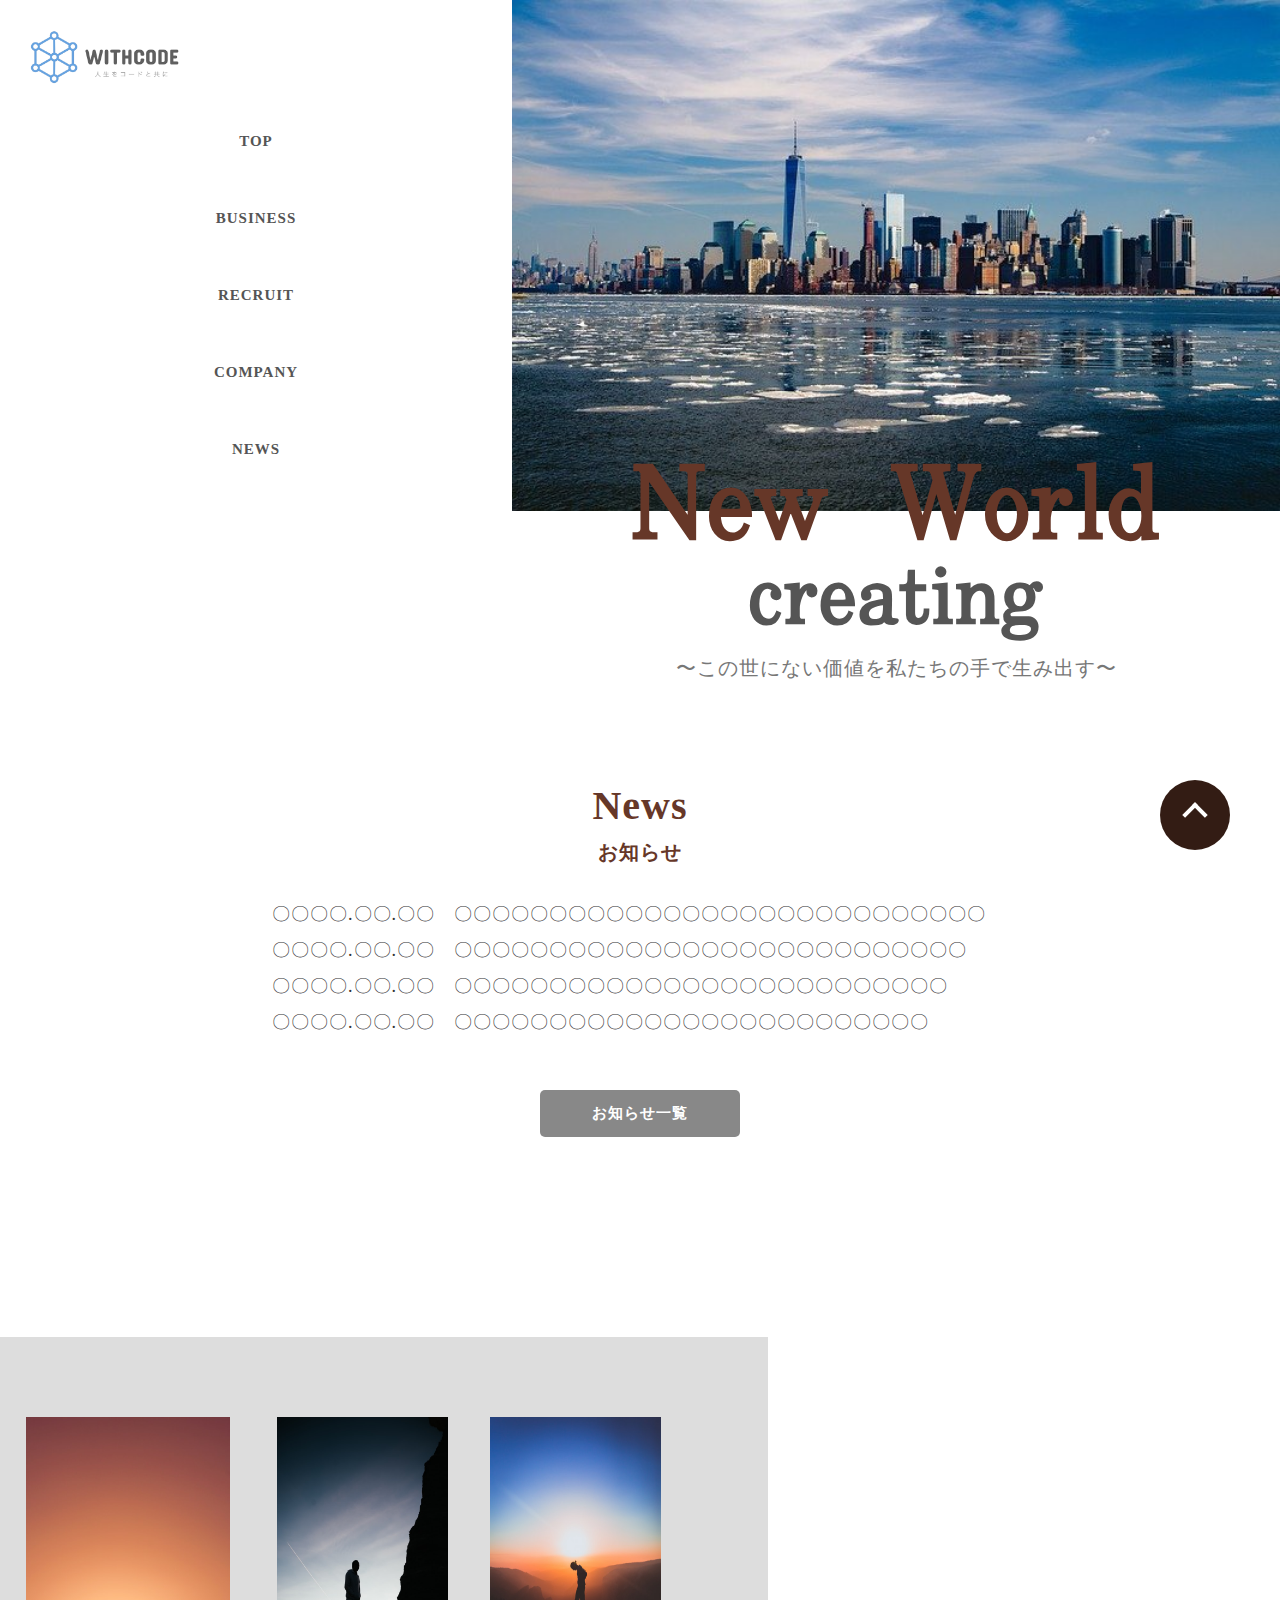
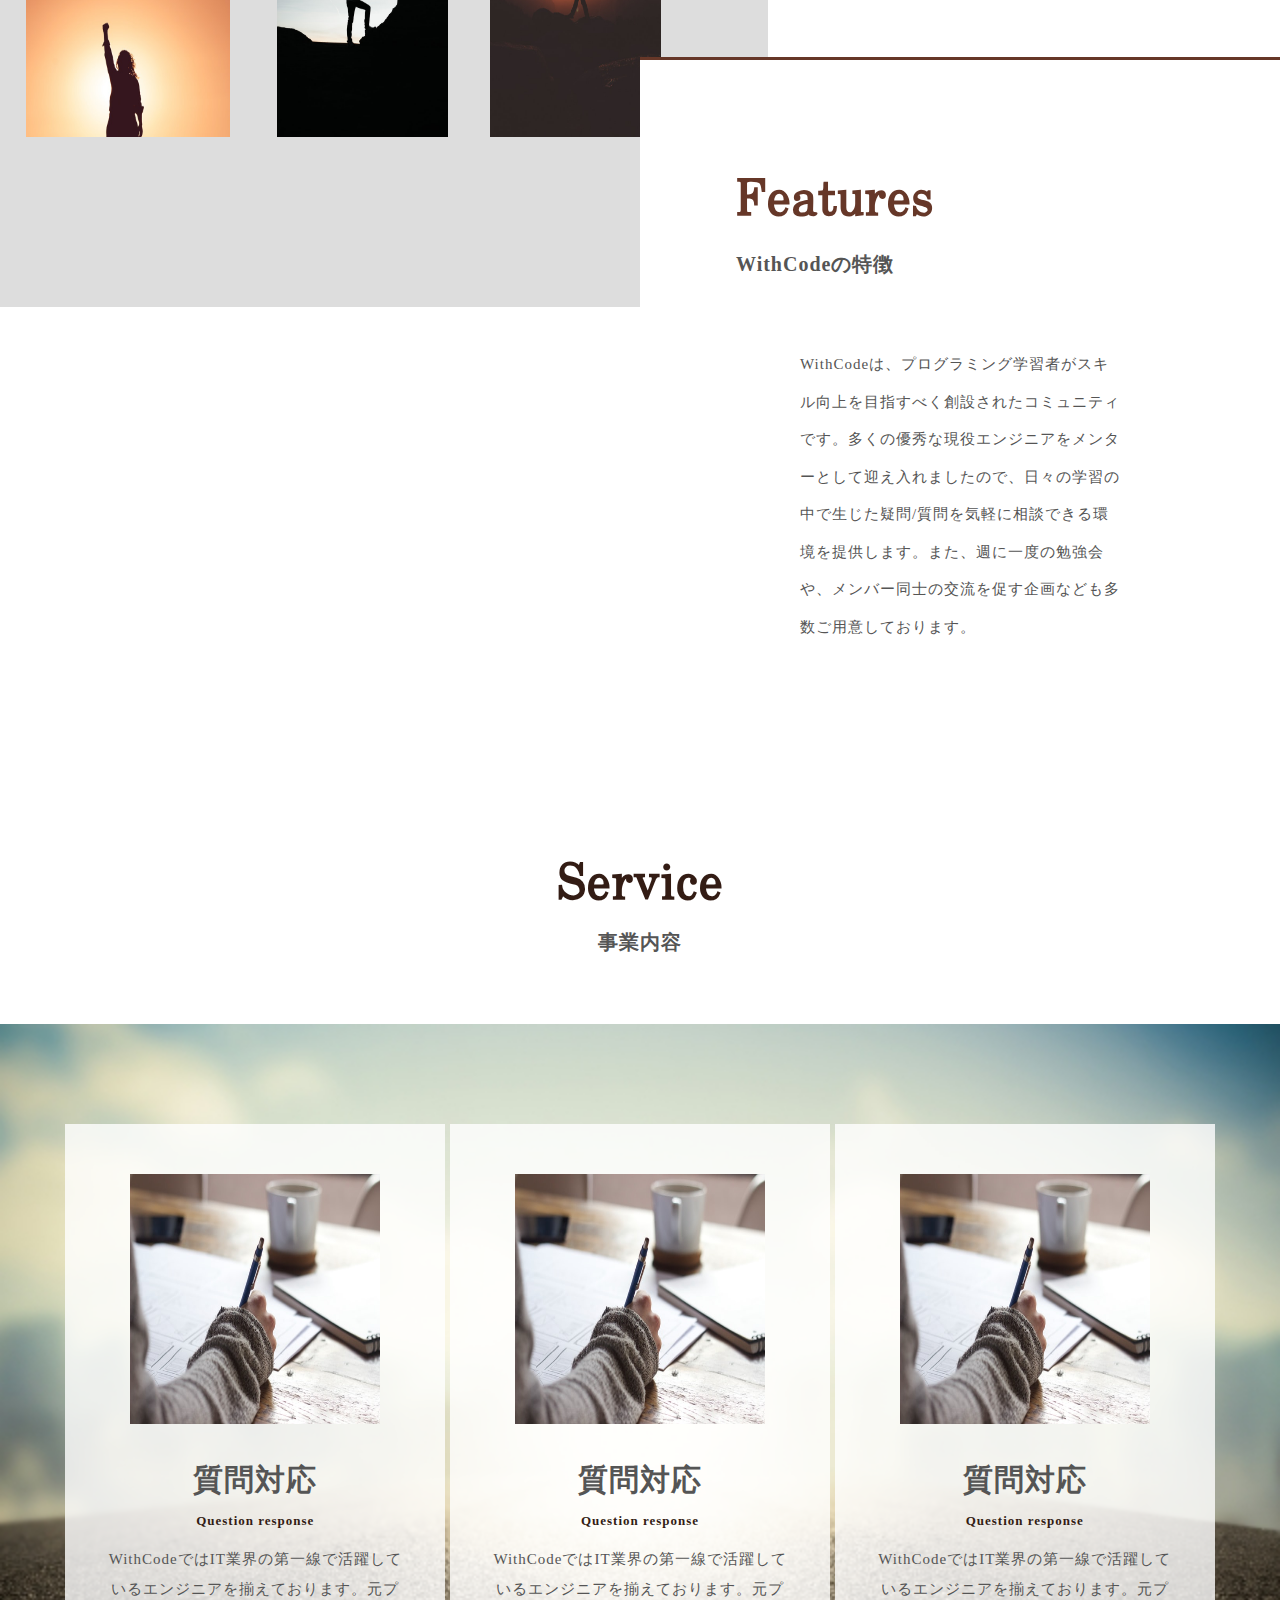
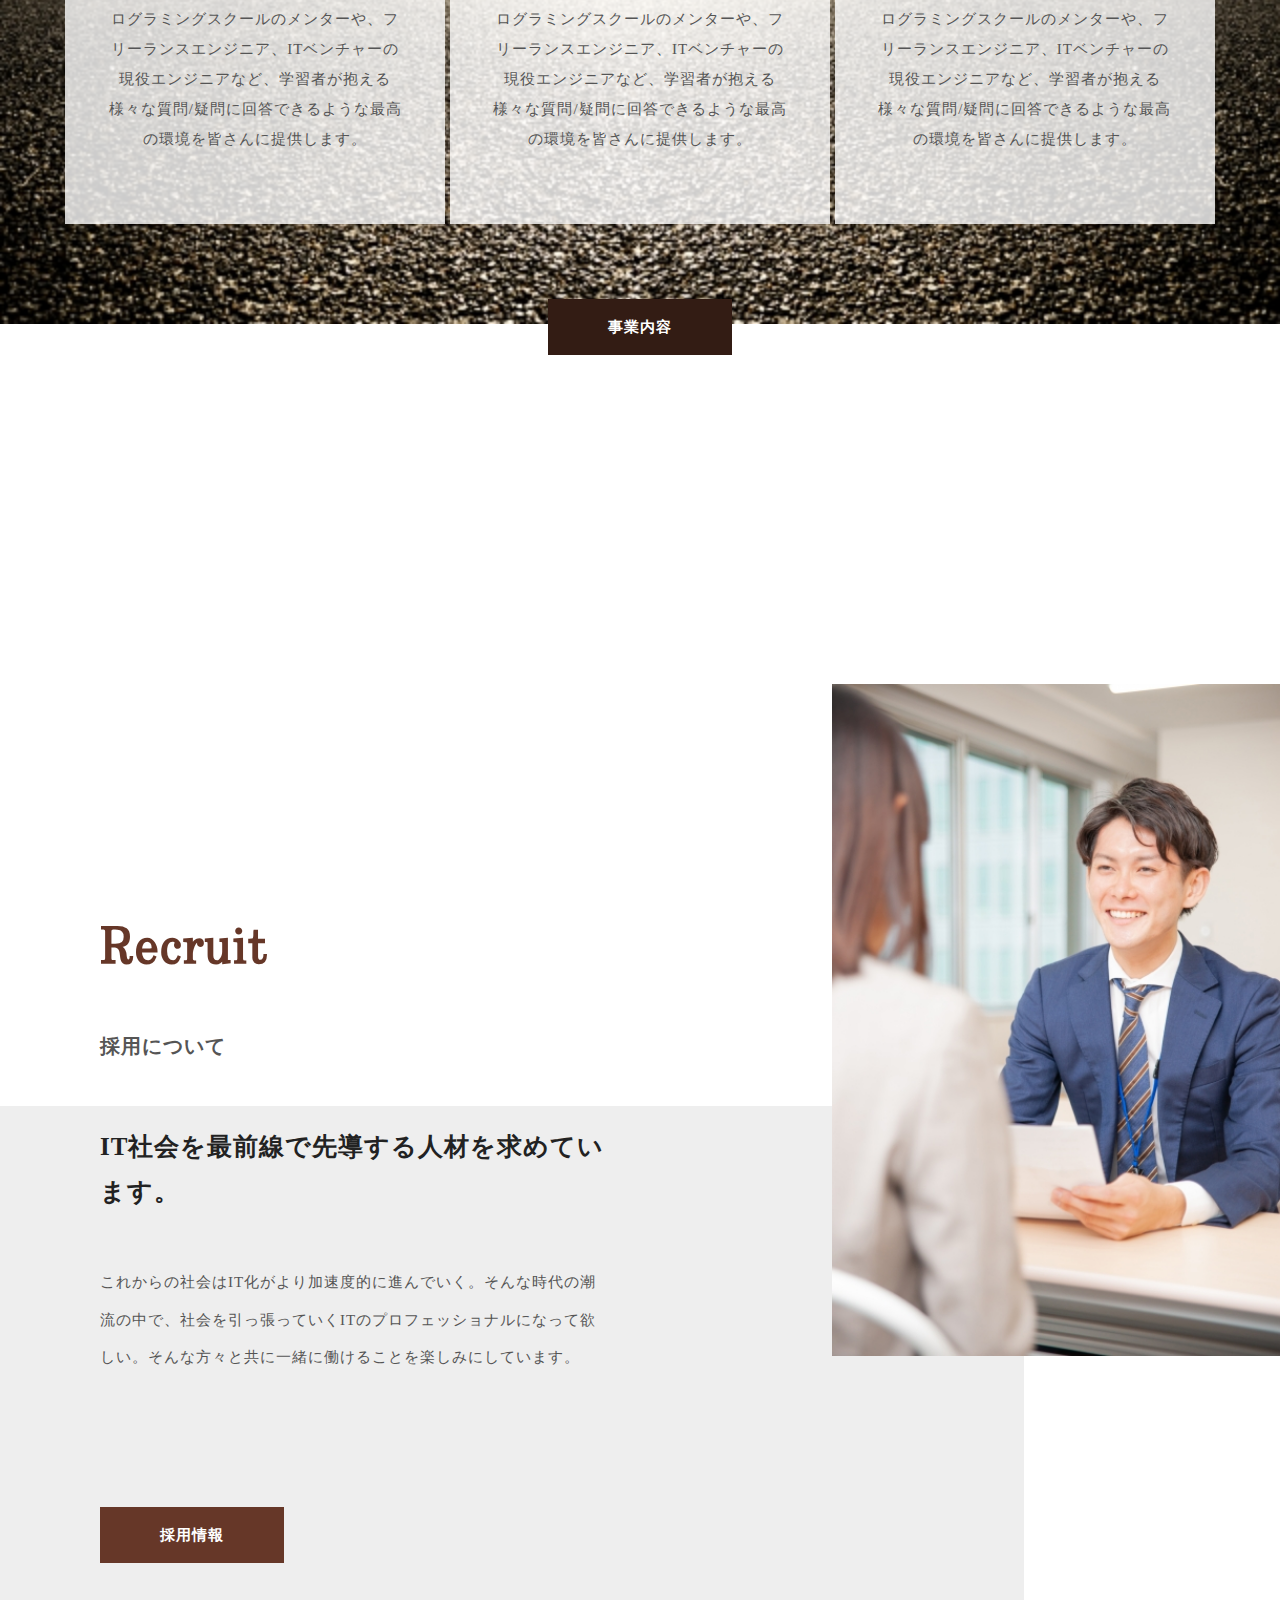
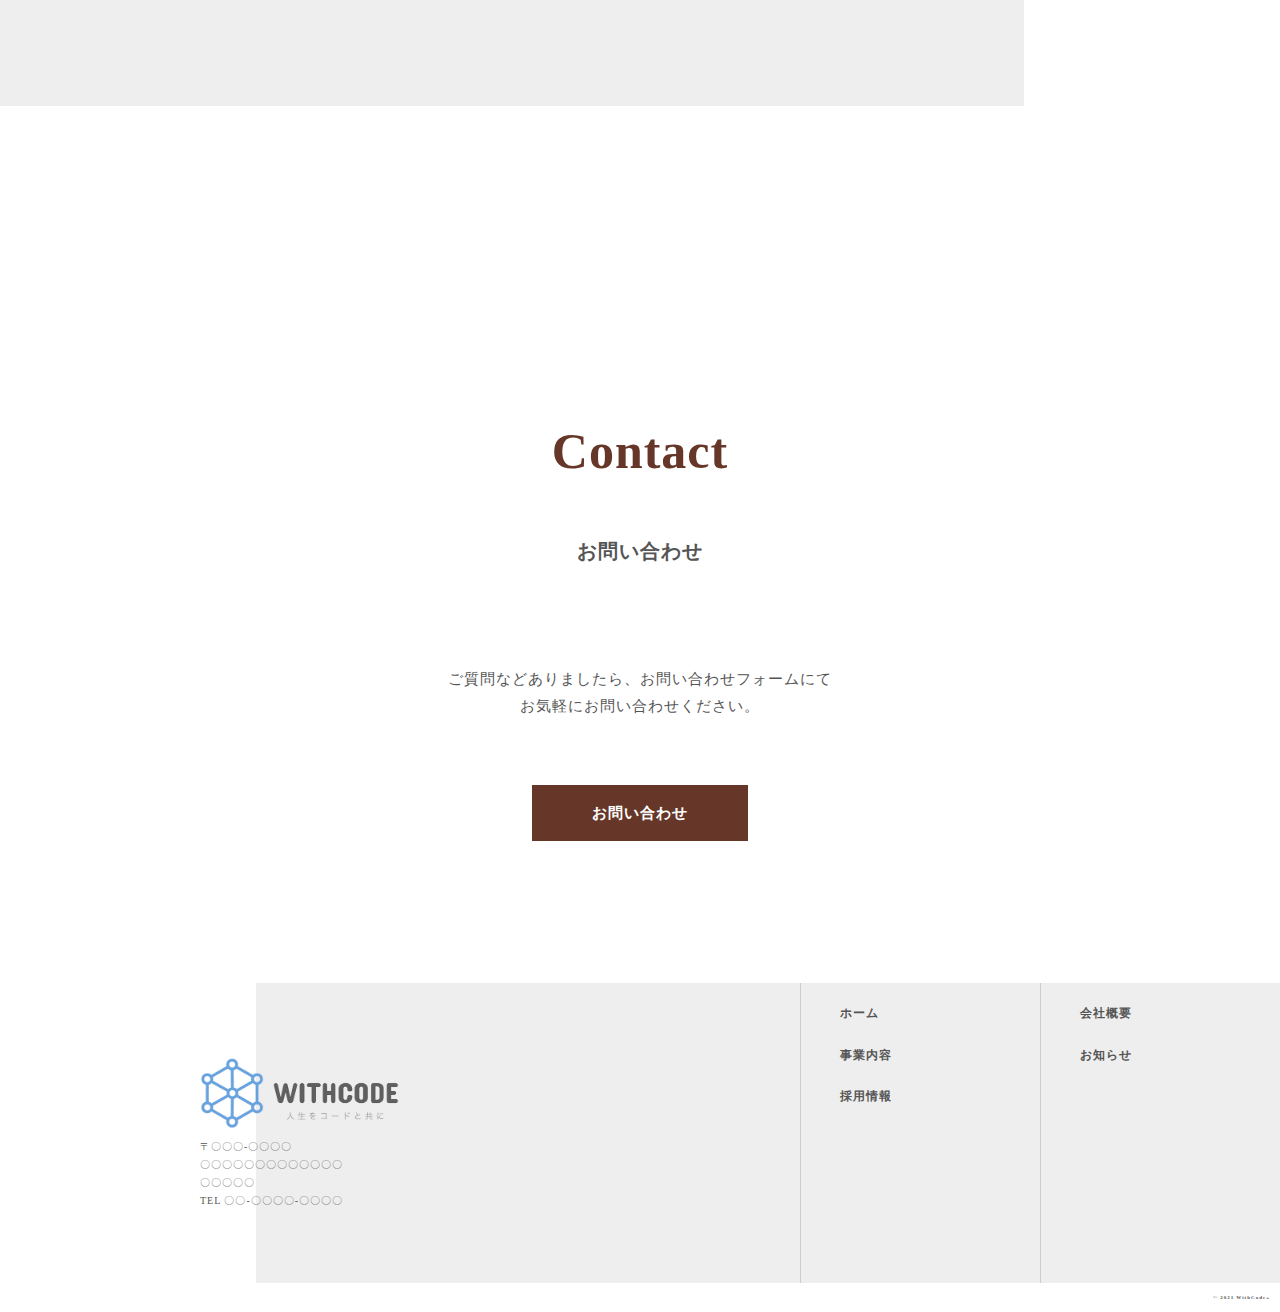
<file: index.html>
<!DOCTYPE html>
<html lang="ja">
<head>
  <meta charset="UTF-8">
  <title>プログラミング教材「WithCode+」</title>
  <meta name="description" content="「人生をコードと共に」というビジョンを達成するべく、皆さんのプログラミング学習をサポートします。">
  <meta name="keywords" content="IT,プログラミング,コミュニティ">
  <meta name="viewport" content="width=device-width, initial-scale=1.0">
  <meta property="og:title" content="プログラミング教材「WithCode+」">
  <meta property="og:type" content="article">
  <meta property="og:url" content="https://withcode-plus.tech">
  <meta property="og:image" content="img/logo.png">
  <meta property="og:description" content="「人生をコードと共に」というビジョンを達成するべく、皆さんのプログラミング学習をサポートします。">
  <meta property="og:site_name" content="プログラミング教材">
  <link rel="icon" href="favicon.ico">
  <link rel="apple-touch-icon" sizes="180×180" href="img/logo.png">
  <link rel="stylesheet" type="text/css" href="css/reset.css">
  <link rel="stylesheet" type="text/css" href="css/common1.css">
  <link rel="stylesheet" type="text/css" href="css/index.css">
  <link href="https://fonts.googleapis.com/css2?family=Uchen&display=swap" rel="stylesheet">
</head>
<body>
  <header>
    <div class="header-all">
      <div class="header_inner">
        <img src="./img/logo.png" alt="ロゴ画像">
        <nav>
          <ul>
            <li><a href="index.html" class="color">TOP</a></li>
            <li><a href="html/business.html">BUSINESS</a></li>
            <li><a href="html/recruit.html">RECRUIT</a></li>
            <li><a href="html/company.html">COMPANY</a></li>
            <li><a href="html/news.html">NEWS</a></li>
          </ul>
        </nav>
      </div>
      <div class="top_inner">
        <img src="./img/top.png" alt="トップ画像">
        <div class="top_title">
          <h1>New World</h1>
          <h2>creating</h2>
        </div>
        <p>
          〜この世にない価値を私たちの手で生み出す〜
        </p>
      </div>
    </div>
  </header>

  <main>
    <!-- NEWS -->
    <section class="news section">
      <h3>News<br><small>お知らせ</small></h3>
      <ul class="news_list">
        <li>
          〇〇〇〇.〇〇.〇〇　〇〇〇〇〇〇〇〇〇〇〇〇〇〇〇〇〇〇〇〇〇〇〇〇〇〇〇〇
        </li>
        <li>
          〇〇〇〇.〇〇.〇〇　〇〇〇〇〇〇〇〇〇〇〇〇〇〇〇〇〇〇〇〇〇〇〇〇〇〇〇
        </li>
        <li>
          〇〇〇〇.〇〇.〇〇　〇〇〇〇〇〇〇〇〇〇〇〇〇〇〇〇〇〇〇〇〇〇〇〇〇〇
        </li>
        <li>
          〇〇〇〇.〇〇.〇〇　〇〇〇〇〇〇〇〇〇〇〇〇〇〇〇〇〇〇〇〇〇〇〇〇〇
        </li>
      </ul>
      <p class="more"><a href="html/news.html">お知らせ一覧</a></p>
    </section>
    <!-- /NEWS -->

    <!-- 戻るボタン -->
    <div id="pageTop">
      <a class="pageTop__link" href="#"></a>
    </div>

    <!-- FEATURE -->
    <section class="feature section">
      <div class="feature_inner">
        <h4>Features</h4>
        <small>WithCodeの特徴</small>
        <p>
          WithCodeは、プログラミング学習者がスキル向上を目指すべく創設されたコミュニティです。多くの優秀な現役エンジニアをメンターとして迎え入れましたので、日々の学習の中で生じた疑問/質問を気軽に相談できる環境を提供します。また、週に一度の勉強会や、メンバー同士の交流を促す企画なども多数ご用意しております。
        </p>
      </div>
      <div class="feature_bg">
        <ul class="feature_img">
          <li><img src="./img/feature.png" alt="特徴の画像"></li>
          <li><img src="./img/feature2.png" alt="特徴の画像"></li>
          <li><img src="./img/feature3.png" alt="特徴の画像"></li>
        </ul>
      </div>
    </section>
    <!-- /FEATURE -->

    <!-- SERVICE -->
    <section class="service section">
      <h3>Service<br><small>事業内容</small></h3>
      <div class="service_bg">

        <div class="service_item">
          <img src="./img/service.png" alt="サービス画像">
          <h4>質問対応</h4>
          <small>Question response</small>
          <p>
            WithCodeではIT業界の第一線で活躍しているエンジニアを揃えております。元プログラミングスクールのメンターや、フリーランスエンジニア、ITベンチャーの現役エンジニアなど、学習者が抱える様々な質問/疑問に回答できるような最高の環境を皆さんに提供します。
          </p>
        </div>

        <div class="service_item">
          <img src="./img/service.png" alt="サービス画像">
          <h4>質問対応</h4>
          <small>Question response</small>
          <p>
            WithCodeではIT業界の第一線で活躍しているエンジニアを揃えております。元プログラミングスクールのメンターや、フリーランスエンジニア、ITベンチャーの現役エンジニアなど、学習者が抱える様々な質問/疑問に回答できるような最高の環境を皆さんに提供します。
          </p>
        </div>

        <div class="service_item">
          <img src="./img/service.png" alt="サービス画像">
          <h4>質問対応</h4>
          <small>Question response</small>
          <p>
            WithCodeではIT業界の第一線で活躍しているエンジニアを揃えております。元プログラミングスクールのメンターや、フリーランスエンジニア、ITベンチャーの現役エンジニアなど、学習者が抱える様々な質問/疑問に回答できるような最高の環境を皆さんに提供します。
          </p>
        </div>
        <p class="btn"><a href="html/business.html">事業内容</a></p>
      </div>
    </section>
    <!-- /SERVICE -->

    <!-- RECRUIT -->
    <section class="recruit section">
      <div class="recruit_inner">
        <h3>Recruit<br><small>採用について</small></h3>
        <h4>IT社会を最前線で先導する人材を求めています。</h4>
        <p>
          これからの社会はIT化がより加速度的に進んでいく。そんな時代の潮流の中で、社会を引っ張っていくITのプロフェッショナルになって欲しい。そんな方々と共に一緒に働けることを楽しみにしています。
        </p>
        <p class="btn"><a href="html/recruit.html">採用情報</a></p>
      </div>
      <img src="img/top_recruit.png" alt="リクルート画像">
      <div class="recruit_bg"></div>
    </section>
    <!-- /RECRUIT -->

    <!-- CONTACT -->
    <section class="contact">
      <div class="contact_inner">
        <h3>Contact<br><small>お問い合わせ</small></h3>
        <p>
          ご質問などありましたら、お問い合わせフォームにて<br>
          お気軽にお問い合わせください。
        </p>
        <p class="btn"><a href="#">お問い合わせ</a></p>
      </div>
    </section>
    <!-- /CONTACT -->
  </main>

  <!-- FOOTER -->
  <footer>
    <div class="footer_inner">
      <img src="./img/logo.png" alt="ロゴ画像">
      <p>
        〒〇〇〇-〇〇〇〇<br>
        〇〇〇〇〇〇〇〇〇〇〇〇〇〇〇〇〇〇<br>
        TEL 〇〇-〇〇〇〇-〇〇〇〇
      </p>
    </div>
    <div class="footer_bg">
      <div class="footer_list">
        <ul>
          <li><a href="html/company.html">会社概要</a></li>
          <li><a href="html/news.html">お知らせ</a></li>
        </ul>
        <ul>
          <li><a href="index.html">ホーム</a></li>
          <li><a href="html/business.html">事業内容</a></li>
          <li><a href="html/recruit.html">採用情報</a></li>
        </ul>
      </div>
    </div>
  </footer>
  <p class="copyright">© 2021 WithCode+</p>
  <!-- /FOOTER -->
</body>
</html>
</file>
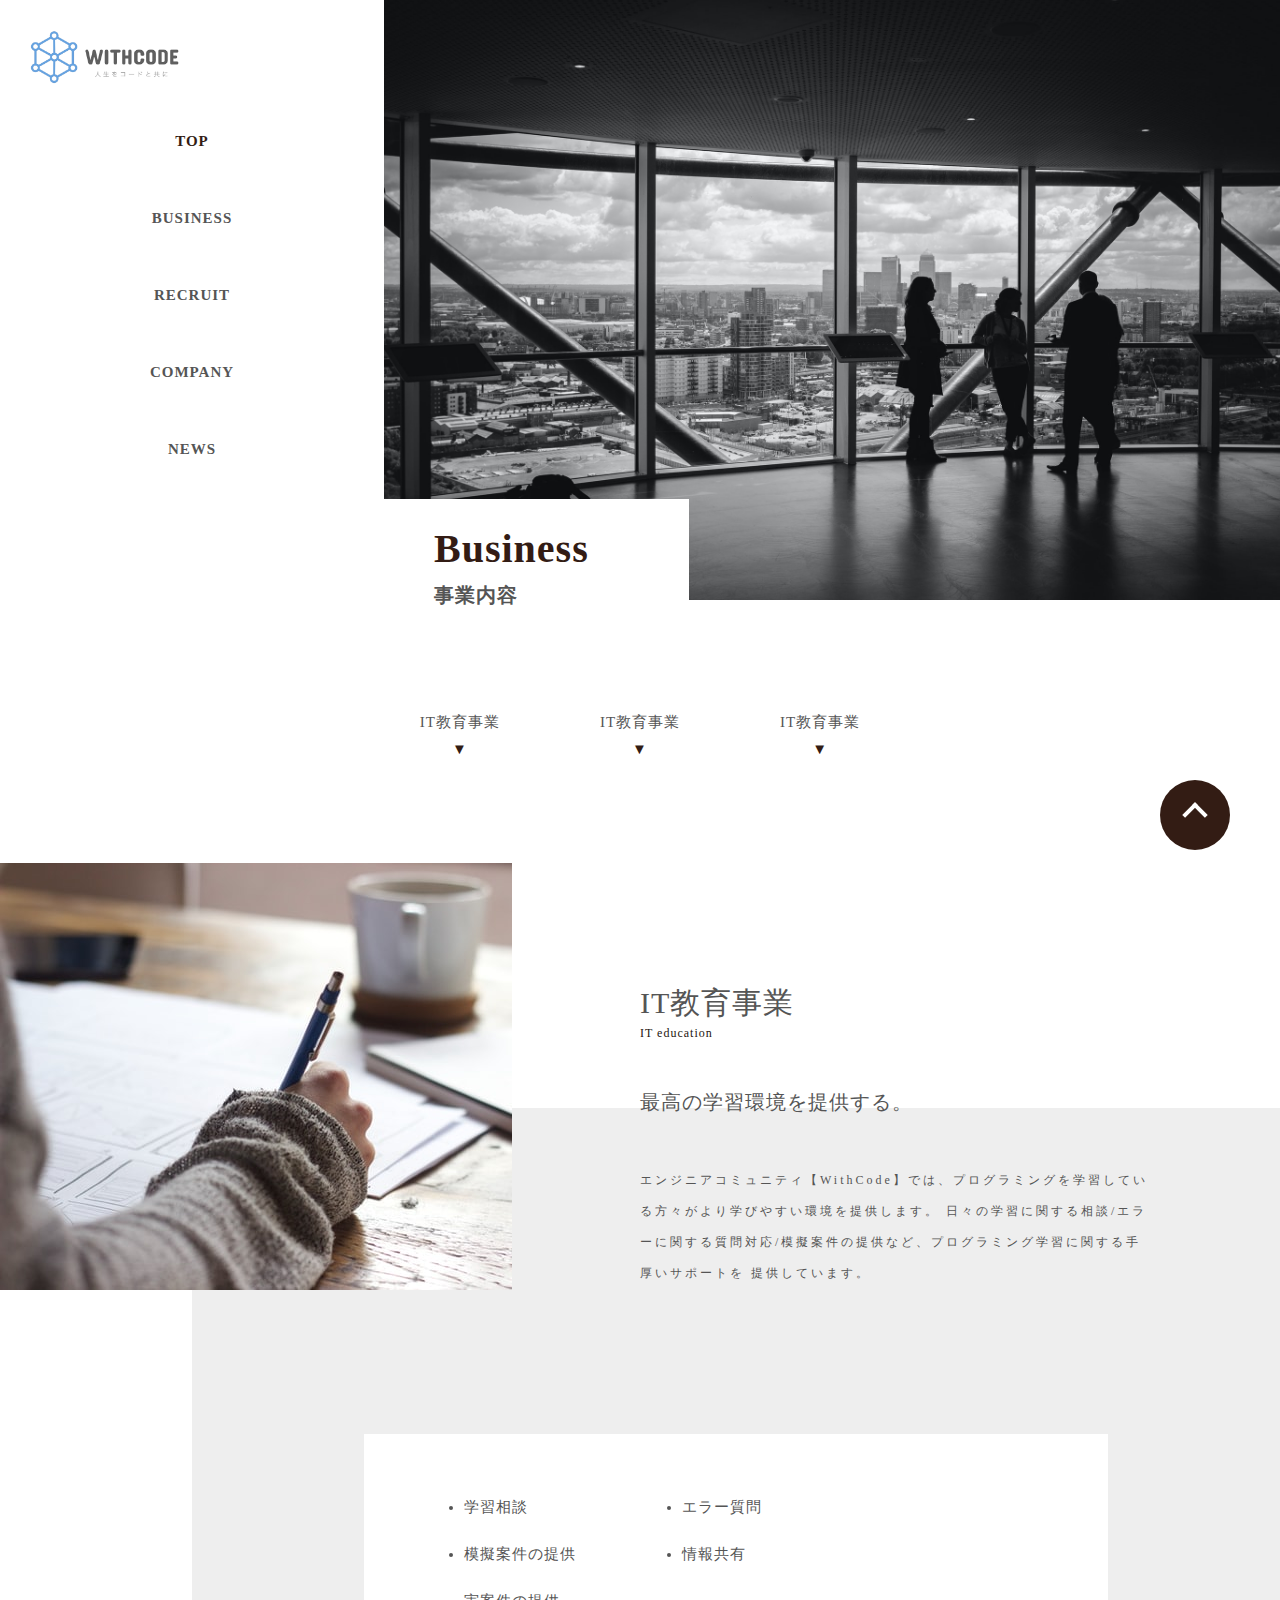
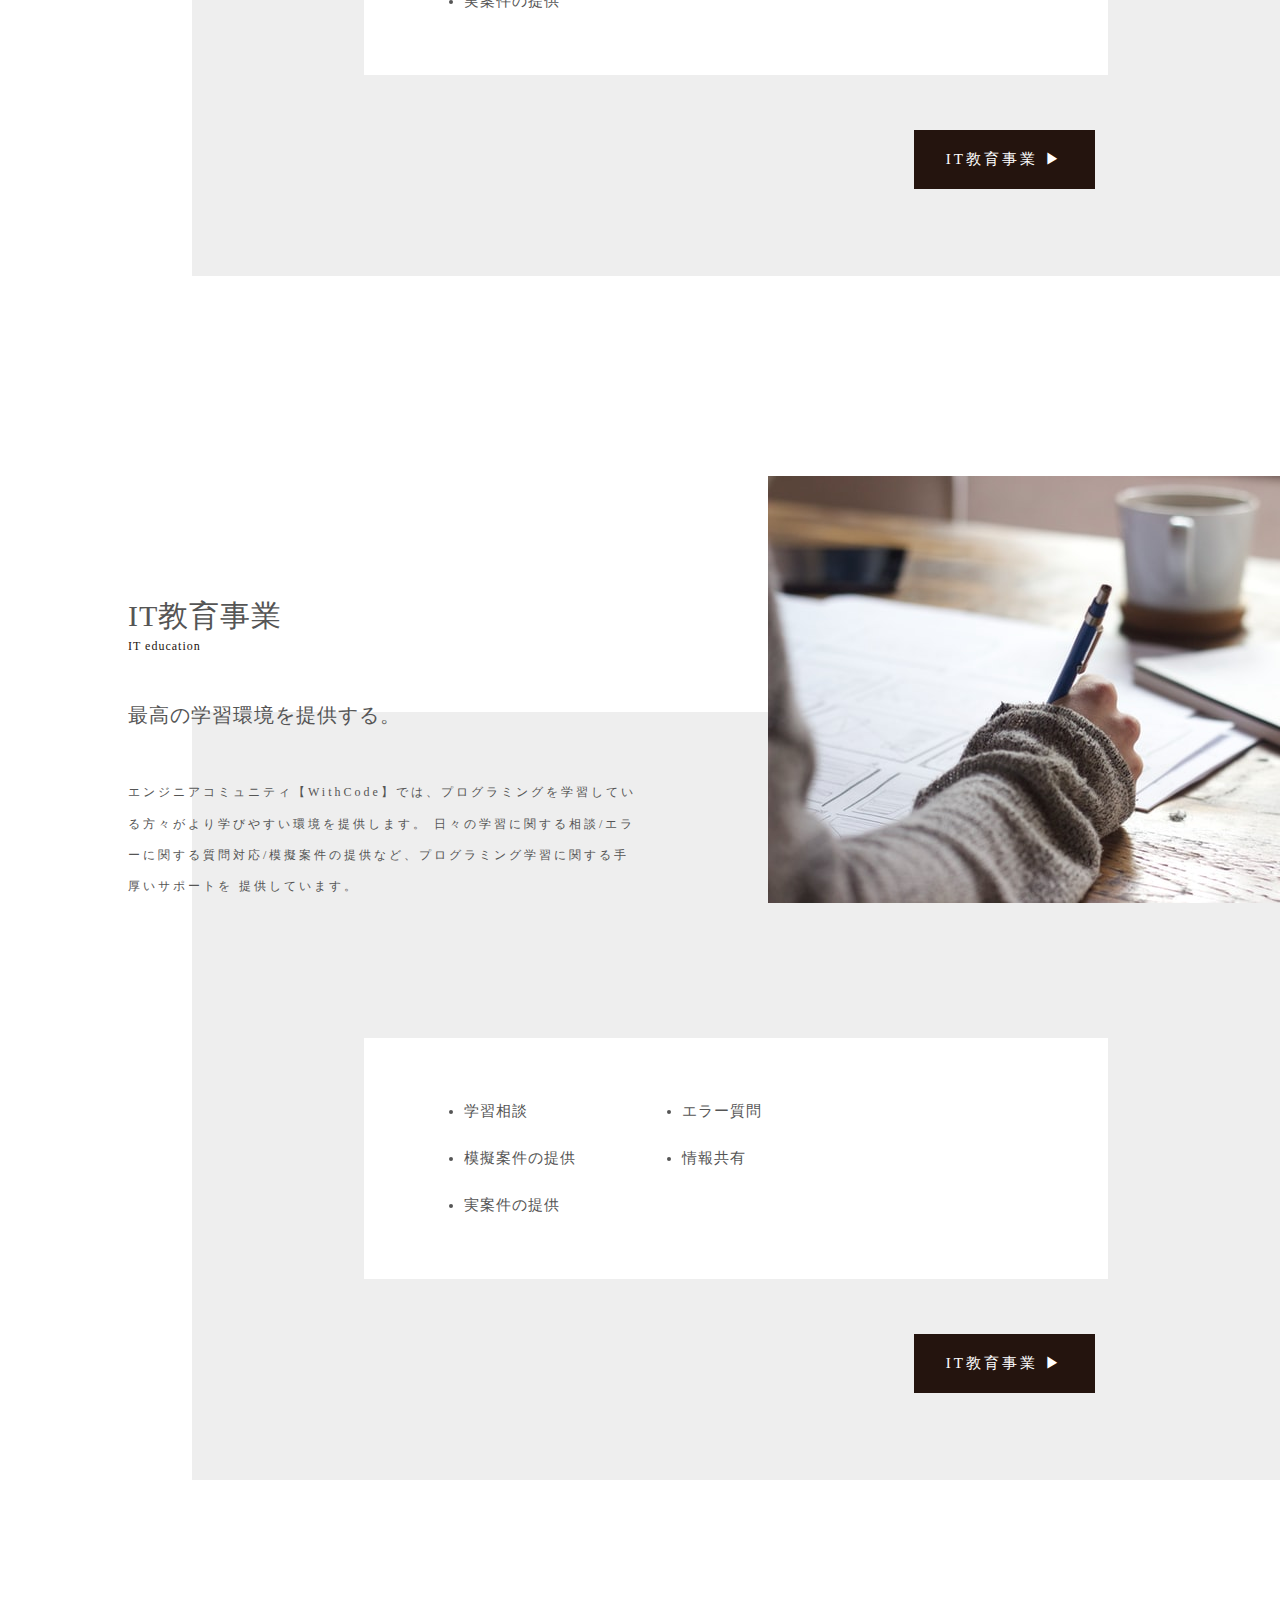
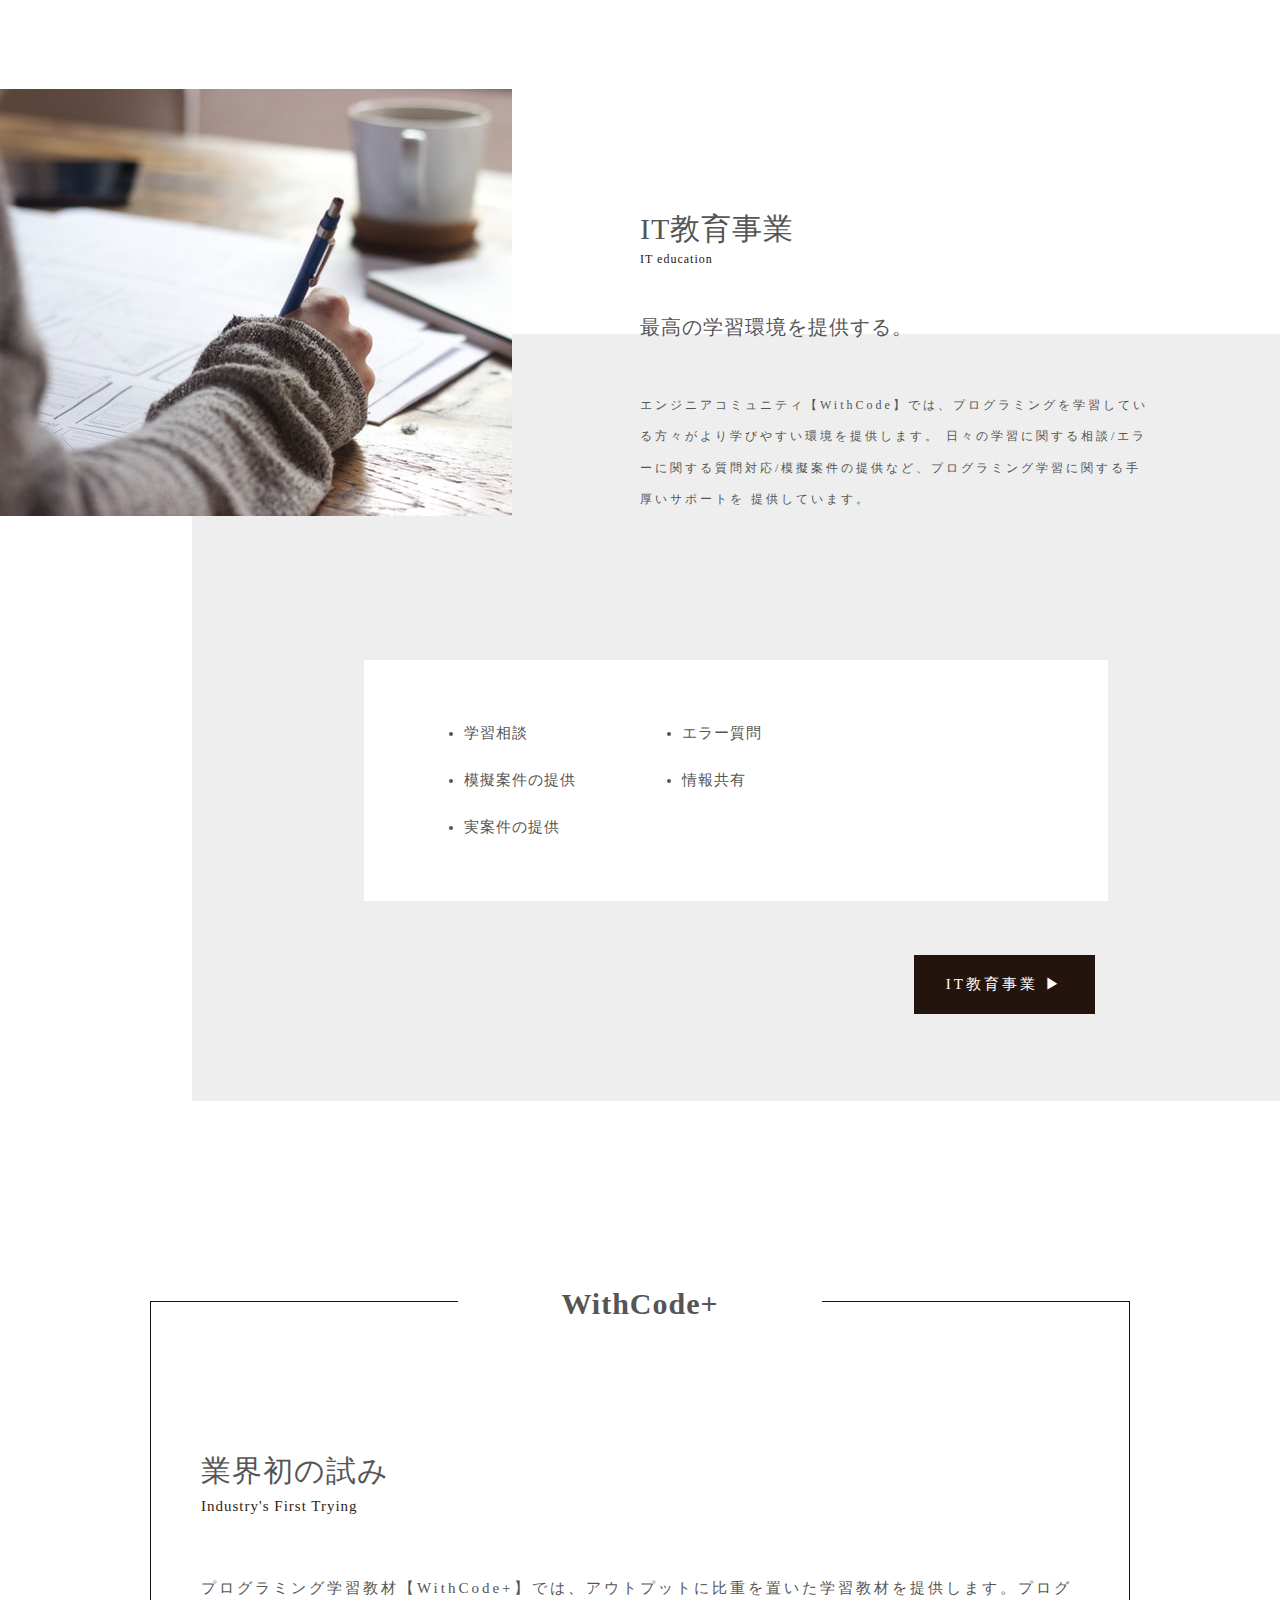
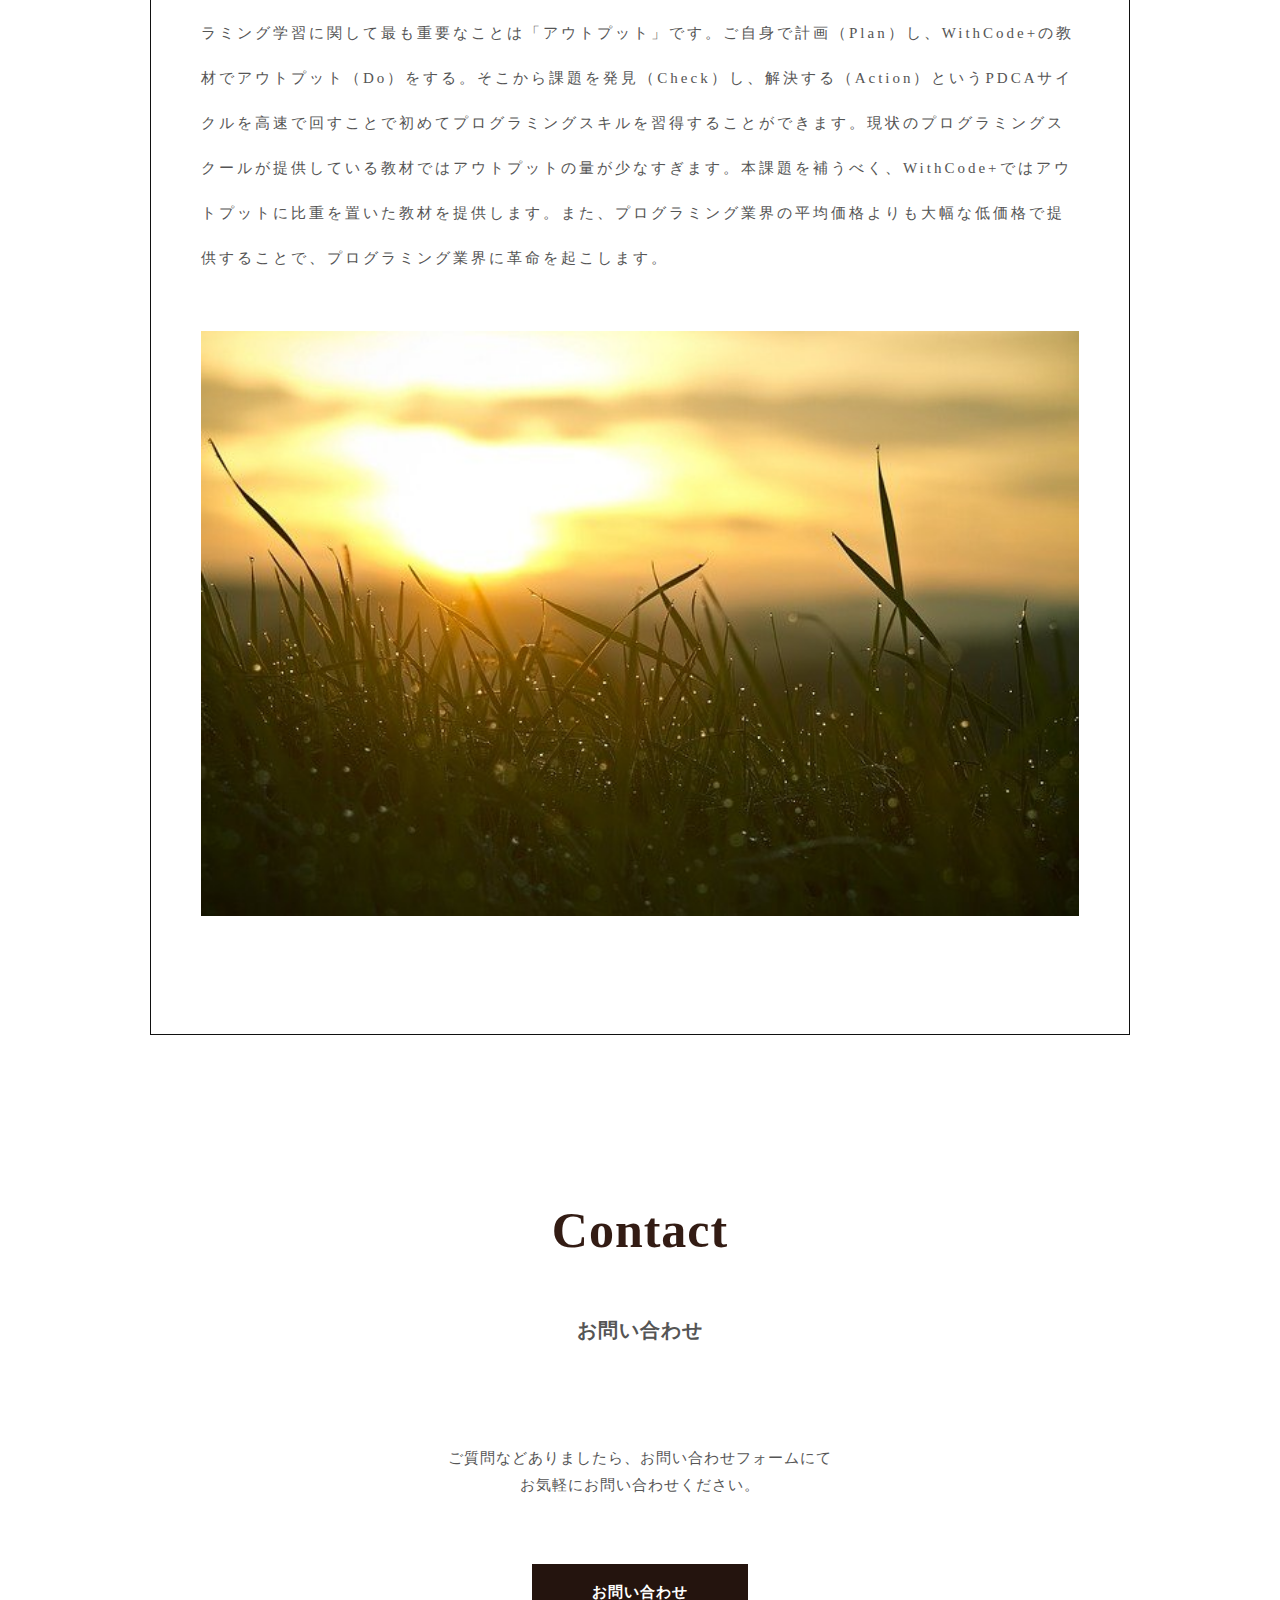
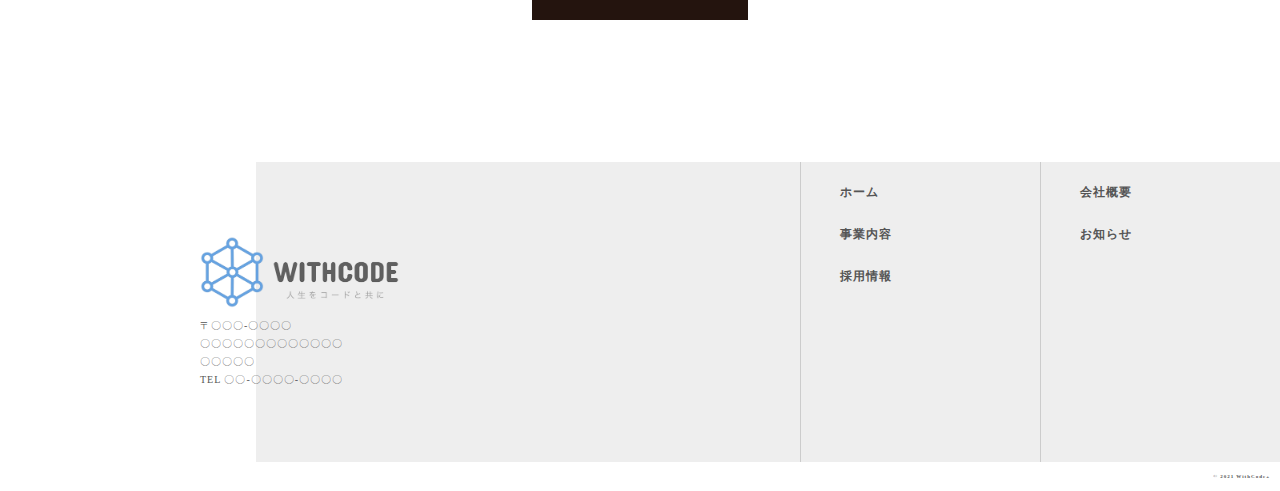
<file: html/business.html>
<!DOCTYPE html>
<html lang="ja">
<head>
  <meta charset="UTF-8">
  <title>プログラミング教材「WithCode+」</title>
  <meta name="description" content="「人生をコードと共に」というビジョンを達成するべく、皆さんのプログラミング学習をサポートします。">
  <meta name="keywords" content="IT,プログラミング,コミュニティ">
  <meta name="viewport" content="width=device-width, initial-scale=1.0">
  <meta property="og:title" content="プログラミング教材「WithCode+」">
  <meta property="og:type" content="article">
  <meta property="og:url" content="https://withcode-plus.tech">
  <meta property="og:image" content="img/logo.png">
  <meta property="og:description" content="「人生をコードと共に」というビジョンを達成するべく、皆さんのプログラミング学習をサポートします。">
  <meta property="og:site_name" content="プログラミング教材">
  <link rel="icon" href="../favicon.ico">
  <link rel="apple-touch-icon" sizes="180×180" href="../img/logo.png">
  <link rel="stylesheet" type="text/css" href="../css/reset.css">
  <link rel="stylesheet" type="text/css" href="../css/common1.css">
  <link rel="stylesheet" type="text/css" href="../css/common2.css">
  <link rel="stylesheet" type="text/css" href="../css/business.css">
  <link href="https://fonts.googleapis.com/css2?family=Uchen&display=swap" rel="stylesheet">
</head>

<body>
  <header>
    <div class="header-all">
      <div class="header_inner">
        <img src="../img/logo.png" alt="ロゴ画像">
        <nav>
          <ul>
            <li><a href="../index.html" class="color">TOP</a></li>
            <li><a href="business.html">BUSINESS</a></li>
            <li><a href="recruit.html">RECRUIT</a></li>
            <li><a href="company.html">COMPANY</a></li>
            <li><a href="news.html">NEWS</a></li>
          </ul>
        </nav>
      </div>
      <div class="top_inner">
        <img src="../img/business.png" alt="トップ画像">
        <h1>Business<br><small>事業内容</small></h1>
      </div>
    </div>
  </header>

  <!-- 戻るボタン -->
  <div id="pageTop">
    <a class="pageTop__link" href="#"></a>
  </div>

  <main>
    <!-- BUSINESS -->
      <section class="business">
        <div class="business_inner">

          <div class="business_top">
            <ul>
              <li><a href="#business_list1">IT教育事業<br><small>▼</small></a></li>
              <li><a href="#business_list2">IT教育事業<br><small>▼</small></a></li>
              <li><a href="#business_list3">IT教育事業<br><small>▼</small></a></li>
            </ul>
          </div>

          <!-- LIST１ -->
          <div class="business_list" id="business_list1">
            <div class="business_item1">
              <img src="../img/service.png" alt="サービス画像">
            </div>
            <div class="business_item2">
              <h1>IT教育事業<br><small>IT education</small></h1>
              <h2>最高の学習環境を提供する。</h2>
              <p>
                エンジニアコミュニティ【WithCode】では、プログラミングを学習している方々がより学びやすい環境を提供します。 日々の学習に関する相談/エラーに関する質問対応/模擬案件の提供など、プログラミング学習に関する手厚いサポートを
                提供しています。
              </p>
            </div>
            <div class="business_bg">
              <div class="business_content">
                <div class="business_element">
                  <ul>
                    <li>学習相談</li>
                    <li>エラー質問</li>
                    <li>模擬案件の提供</li>
                    <li>情報共有</li>
                    <li>実案件の提供</li>
                  </ul>
                </div>
              </div>
              <p class="btn"><a href="#">IT教育事業 ▶︎</a></p>
            </div>
          </div>
          <!--/LIST１ -->

          <!-- LIST2 -->
          <div class="business_list" id="business_list2">
            <div class="business_item1_reverse">
              <img src="../img/service.png" alt="サービス画像">
            </div>
            <div class="business_item2_reverse">
              <h1>IT教育事業<br><small>IT education</small></h1>
              <h2>最高の学習環境を提供する。</h2>
              <p>
                エンジニアコミュニティ【WithCode】では、プログラミングを学習している方々がより学びやすい環境を提供します。 日々の学習に関する相談/エラーに関する質問対応/模擬案件の提供など、プログラミング学習に関する手厚いサポートを
                提供しています。
              </p>
            </div>
            <div class="business_bg">
              <div class="business_content">
                <div class="business_element">
                  <ul>
                    <li>学習相談</li>
                    <li>エラー質問</li>
                    <li>模擬案件の提供</li>
                    <li>情報共有</li>
                    <li>実案件の提供</li>
                  </ul>
                </div>
              </div>
              <p class="btn"><a href="#">IT教育事業 ▶︎</a></p>
            </div>
          </div>
          <!-- /LIST2 -->

          <!-- LIST3 -->
          <div class="business_list" id="business_list3">
            <div class="business_item1">
              <img src="../img/service.png" alt="サービス画像">
            </div>
            <div class="business_item2">
              <h1>IT教育事業<br><small>IT education</small></h1>
              <h2>最高の学習環境を提供する。</h2>
              <p>
                エンジニアコミュニティ【WithCode】では、プログラミングを学習している方々がより学びやすい環境を提供します。 日々の学習に関する相談/エラーに関する質問対応/模擬案件の提供など、プログラミング学習に関する手厚いサポートを
                提供しています。
              </p>
            </div>
            <div class="business_bg">
              <div class="business_content">
                <div class="business_element">
                  <ul>
                    <li>学習相談</li>
                    <li>エラー質問</li>
                    <li>模擬案件の提供</li>
                    <li>情報共有</li>
                    <li>実案件の提供</li>
                  </ul>
                </div>
              </div>
              <p class="btn"><a href="#">IT教育事業 ▶︎</a></p>
            </div>
          </div>
          <!-- /LIST3 -->

        </div>
      </section>
    <!-- /BUSINESS -->

    <!-- LETTER -->
    <section class="letter section">
      <div class="letter_inner">
        <h1>WithCode+</h1>
        <div class="letter_list">
          <h2>業界初の試み<br><small>Industry's First Trying</small></h2>
          <div class="letter_item">
            <p>
              プログラミング学習教材【WithCode+】では、アウトプットに比重を置いた学習教材を提供します。プログラミング学習に関して最も重要なことは「アウトプット」です。ご自身で計画（Plan）し、WithCode+の教材でアウトプット（Do）をする。そこから課題を発見（Check）し、解決する（Action）というPDCAサイクルを高速で回すことで初めてプログラミングスキルを習得することができます。現状のプログラミングスクールが提供している教材ではアウトプットの量が少なすぎます。本課題を補うべく、WithCode+ではアウトプットに比重を置いた教材を提供します。また、プログラミング業界の平均価格よりも大幅な低価格で提供することで、プログラミング業界に革命を起こします。
            </p>
            <p><img src="../img/business_letter.png" alt="レター画像"></p>
          </div>
        </div>
      </div>
    </section>
    <!-- /LETTER -->

    <!-- CONTACT -->
    <section class="contact">
      <div class="contact_inner">
        <h3>Contact<br><small>お問い合わせ</small></h3>
        <p>
          ご質問などありましたら、お問い合わせフォームにて<br>お気軽にお問い合わせください。
        </p>
        <p class="btn"><a href="">お問い合わせ</a></p>
      </div>
    </section>
    <!-- /CONTACT -->
  </main>

  <footer>
    <div class="footer_inner">
      <img src="../img/logo.png" alt="ロゴ画像">
      <p>〒〇〇〇-〇〇〇〇<br>
        〇〇〇〇〇〇〇〇〇〇〇〇〇〇〇〇〇〇<br>
        TEL 〇〇-〇〇〇〇-〇〇〇〇
      </p>
    </div>
    <div class="footer_bg">
      <div class="footer_list">
        <ul>
          <li><a href="company.html">会社概要</a></li>
          <li><a href="news.html">お知らせ</a></li>
        </ul>
        <ul class="footer_item">
          <li><a href="../index.html">ホーム</a></li>
          <li><a href="business.html">事業内容</a></li>
          <li><a href="recruit.html">採用情報</a></li>
        </ul>
      </div>
    </div>
  </footer>
  <p class="copyright">© 2021 WithCode+</p>
</body>
</html>
</file>
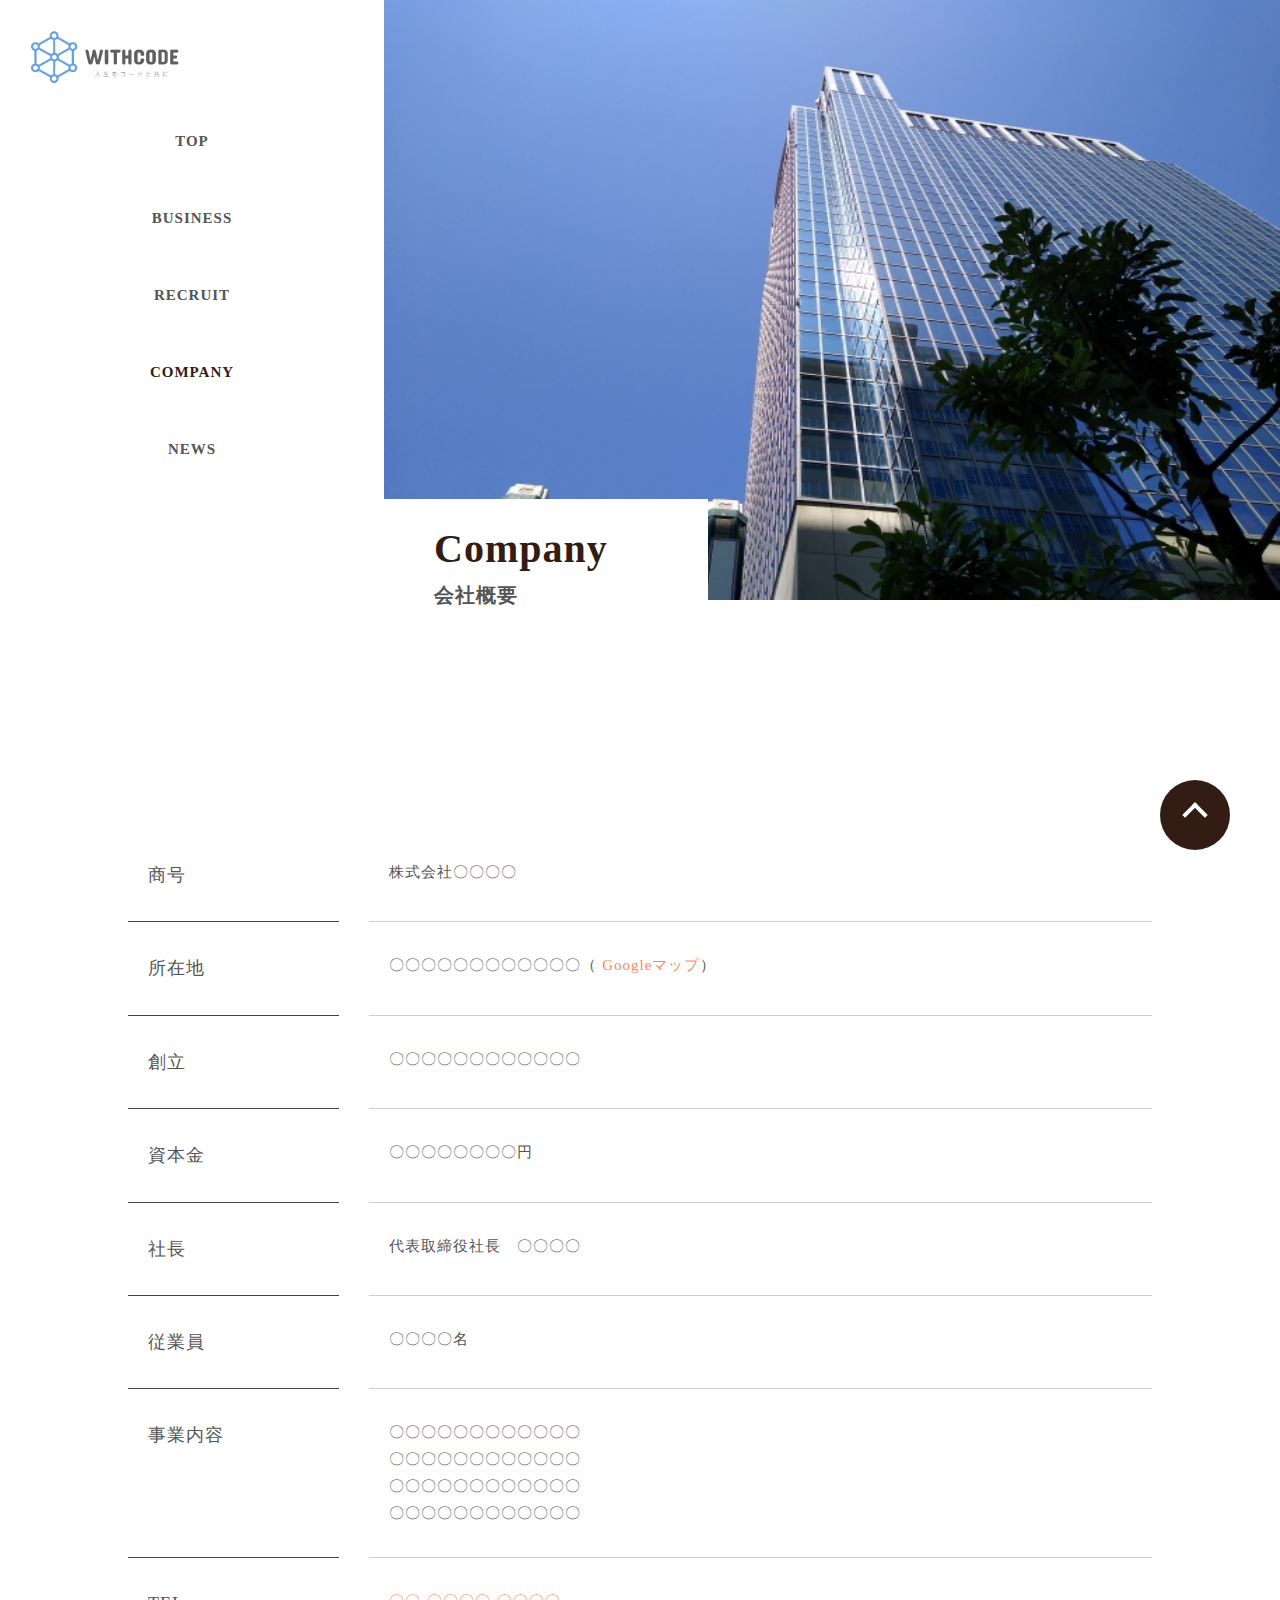
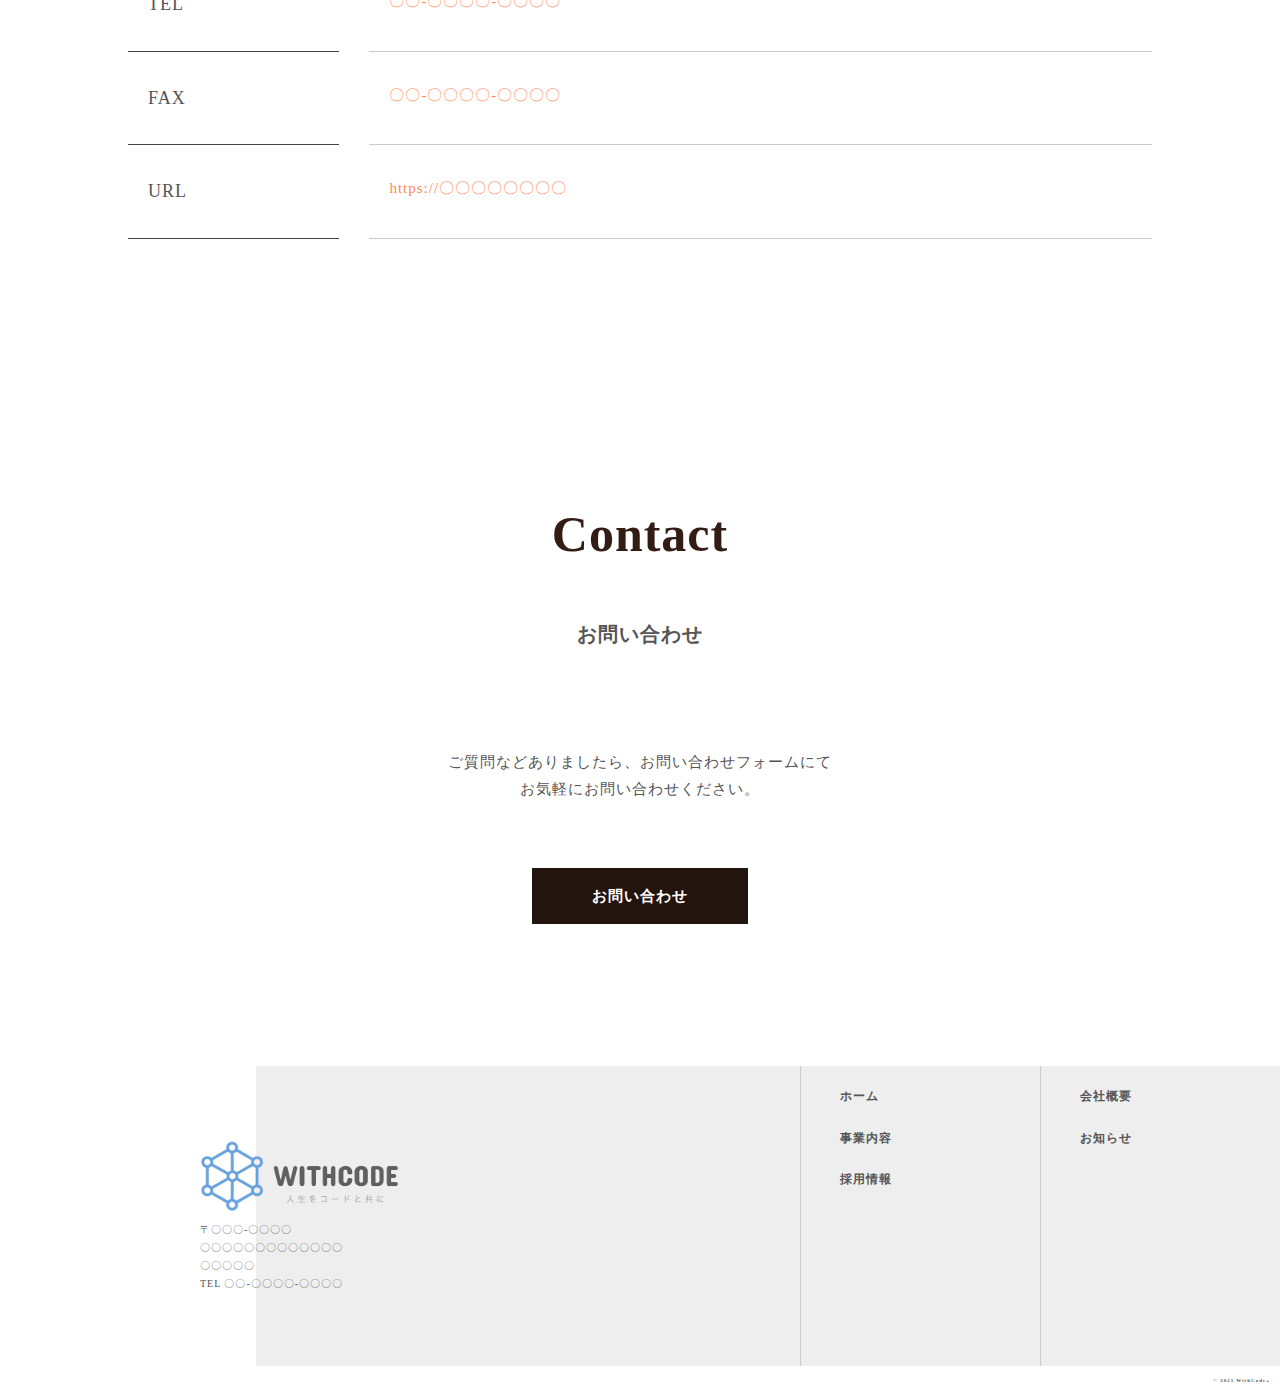
<file: html/company.html>
<!DOCTYPE html>
<html lang="ja">
<head>
  <meta charset="UTF-8">
  <title>プログラミング教材「WithCode+」</title>
  <meta name="description" content="「人生をコードと共に」というビジョンを達成するべく、皆さんのプログラミング学習をサポートします。">
  <meta name="keywords" content="IT,プログラミング,コミュニティ">
  <meta name="viewport" content="width=device-width, initial-scale=1.0">
  <meta property="og:title" content="プログラミング教材「WithCode+」">
  <meta property="og:type" content="article">
  <meta property="og:url" content="https://withcode-plus.tech">
  <meta property="og:image" content="img/logo.png">
  <meta property="og:description" content="「人生をコードと共に」というビジョンを達成するべく、皆さんのプログラミング学習をサポートします。">
  <meta property="og:site_name" content="プログラミング教材">
  <link rel="icon" href="../favicon.ico">
  <link rel="apple-touch-icon" sizes="180×180" href="../img/logo.png">
  <link rel="stylesheet" type="text/css" href="../css/reset.css">
  <link rel="stylesheet" type="text/css" href="../css/common1.css">
  <link rel="stylesheet" type="text/css" href="../css/common2.css">
  <link rel="stylesheet" type="text/css" href="../css/company.css">
  <link href="https://fonts.googleapis.com/css2?family=Uchen&display=swap" rel="stylesheet">
</head>

<body>
  <header>
    <div class="header_all">
      <div class="header_inner">
        <img src="../img/logo.png" alt="ロゴ画像">
        <nav>
          <ul>
            <li><a href="../index.html">TOP</a></li>
            <li><a href="business.html">BUSINESS</a></li>
            <li><a href="recruit.html">RECRUIT</a></li>
            <li><a href="#" class="color">COMPANY</a></li>
            <li><a href="news.html">NEWS</a></li>
          </ul>
        </nav>
      </div>
      <div class="top_inner">
        <img src="../img/company.png" alt="トップ画像">
        <h1>Company<br><small>会社概要</small></h1>
      </div>
    </div>
  </header>

  <!-- 戻るボタン -->
  <div id="pageTop">
    <a class="pageTop__link" href="#"></a>
  </div>

  <main>
    <!-- COMPANY -->
    <section class="company section">
      <div class="company_inner">
        <ul class="company_list">
          <li>
            <span>商号</span>
            <p>株式会社〇〇〇〇</p>
          </li>
          <li>
            <span>所在地</span>
            <p>〇〇〇〇〇〇〇〇〇〇〇〇（<a href="" class="map_link"> Googleマップ</a>）</p>
          </li>
          <li>
            <span>創立</span>
            <p>〇〇〇〇〇〇〇〇〇〇〇〇</p>
          </li>
          <li>
            <span>資本金</span>
            <p>〇〇〇〇〇〇〇〇円</p>
          </li>
          <li>
            <span>社長</span>
            <p>代表取締役社長　〇〇〇〇</p>
          </li>
          <li>
            <span>従業員</span>
            <p>〇〇〇〇名</p>
          </li>
          <li>
            <span>事業内容</span>
            <p>
              〇〇〇〇〇〇〇〇〇〇〇〇<br>
              〇〇〇〇〇〇〇〇〇〇〇〇<br>
              〇〇〇〇〇〇〇〇〇〇〇〇<br>
              〇〇〇〇〇〇〇〇〇〇〇〇<br>
            </p>
          </li>
          <li>
            <span>TEL</span>
            <p><a href="">〇〇-〇〇〇〇-〇〇〇〇</a></p>
          </li>
          <li>
            <span>FAX</span>
            <p><a href="">〇〇-〇〇〇〇-〇〇〇〇</a></p>
          </li>
          <li>
            <span>URL</span>
            <p><a href="">https://〇〇〇〇〇〇〇〇</a></p>
          </li>
        </ul>
      </div>
    </section>
    <!-- /COMPANY -->

    <!-- CONTACT -->
    <section class="contact">
      <div class="contact_inner">
        <h3>Contact<br><small>お問い合わせ</small></h3>
        <p>
          ご質問などありましたら、お問い合わせフォームにて<br>お気軽にお問い合わせください。
        </p>
        <p class="btn"><a href="">お問い合わせ</a></p>
      </div>
    </section>
    <!-- /CONTACT -->
  </main>

  <footer>
    <div class="footer_inner">
      <img src="../img/logo.png" alt="ロゴ画像">
      <p>〒〇〇〇-〇〇〇〇<br>
        〇〇〇〇〇〇〇〇〇〇〇〇〇〇〇〇〇〇<br>
        TEL 〇〇-〇〇〇〇-〇〇〇〇
      </p>
    </div>
    <div class="footer_bg">
      <div class="footer_list">
        <ul>
          <li><a href="company.html">会社概要</a></li>
          <li><a href="news.html">お知らせ</a></li>
        </ul>
        <ul class="footer_item">
          <li><a href="../index.html">ホーム</a></li>
          <li><a href="business.html">事業内容</a></li>
          <li><a href="recruit.html">採用情報</a></li>
        </ul>
      </div>
    </div>
  </footer>
  <p class="copyright">© 2021 WithCode+</p>
</body>
</html>
</file>
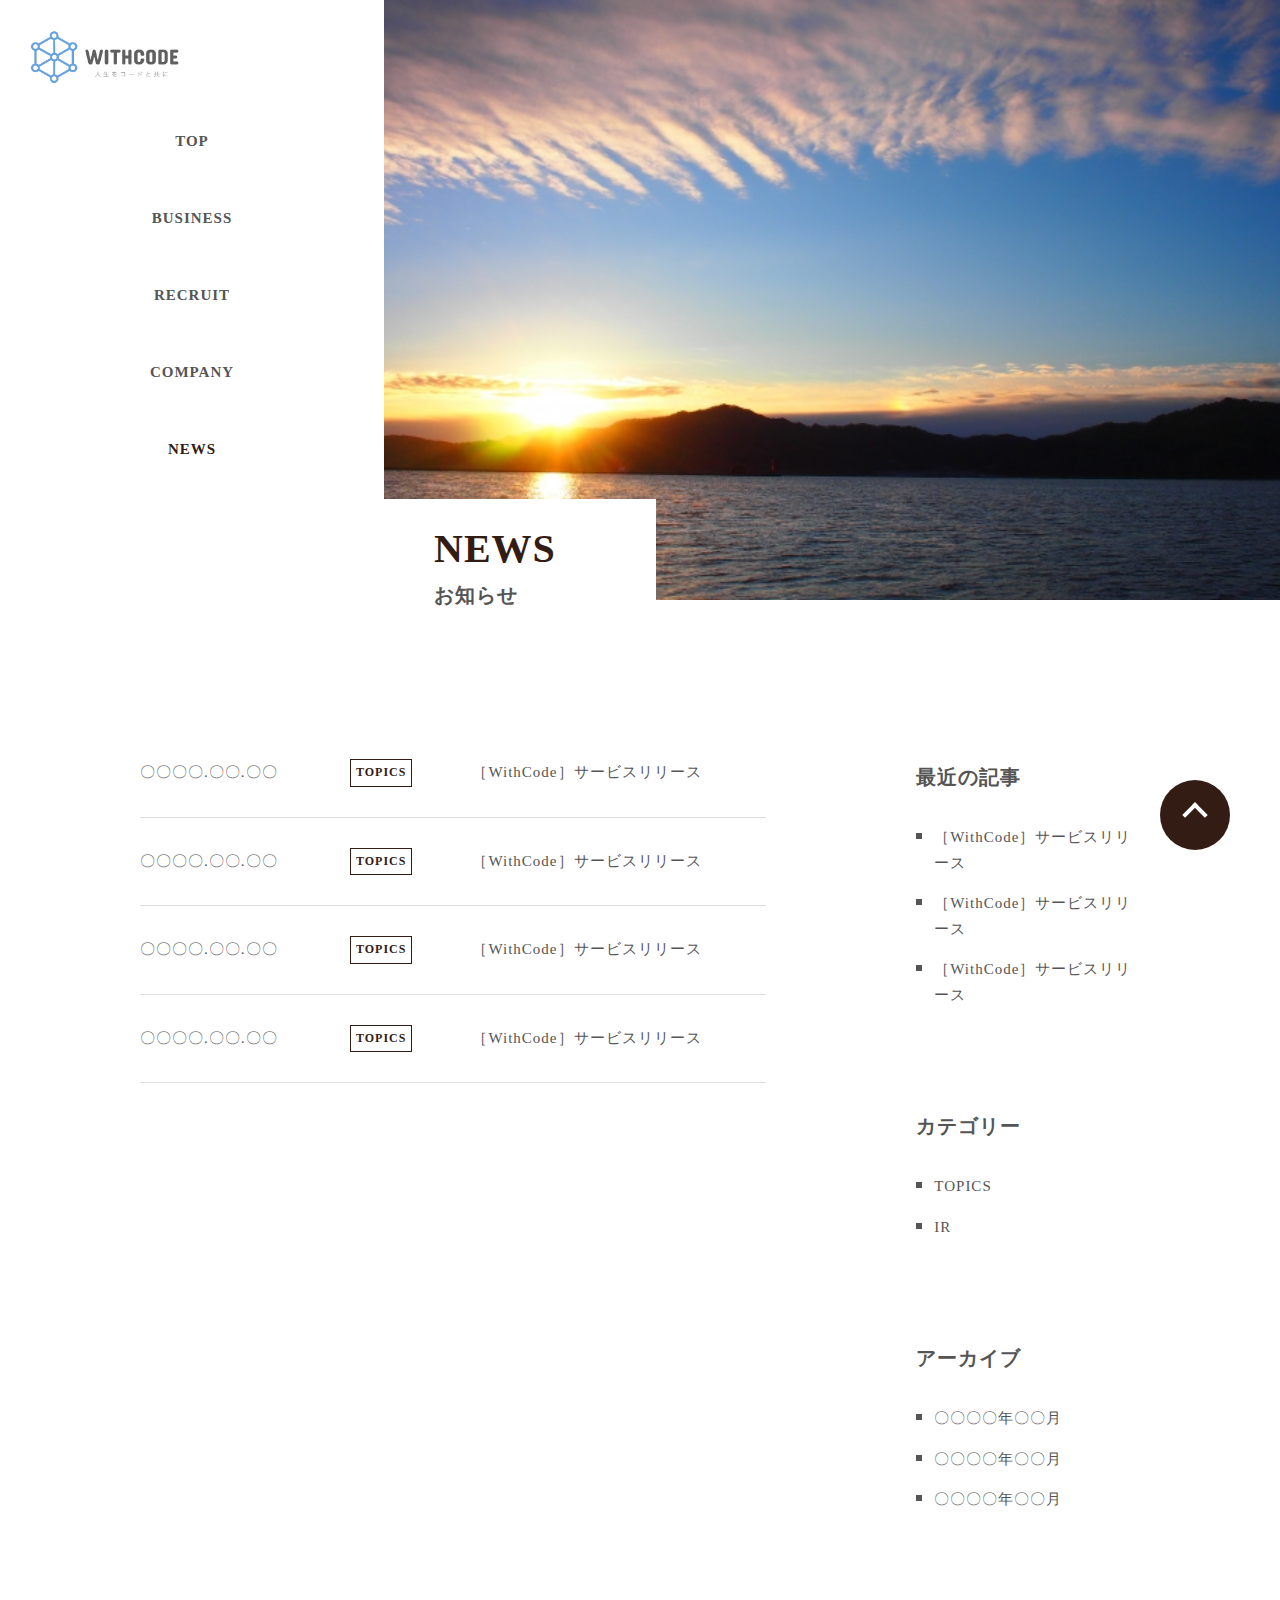
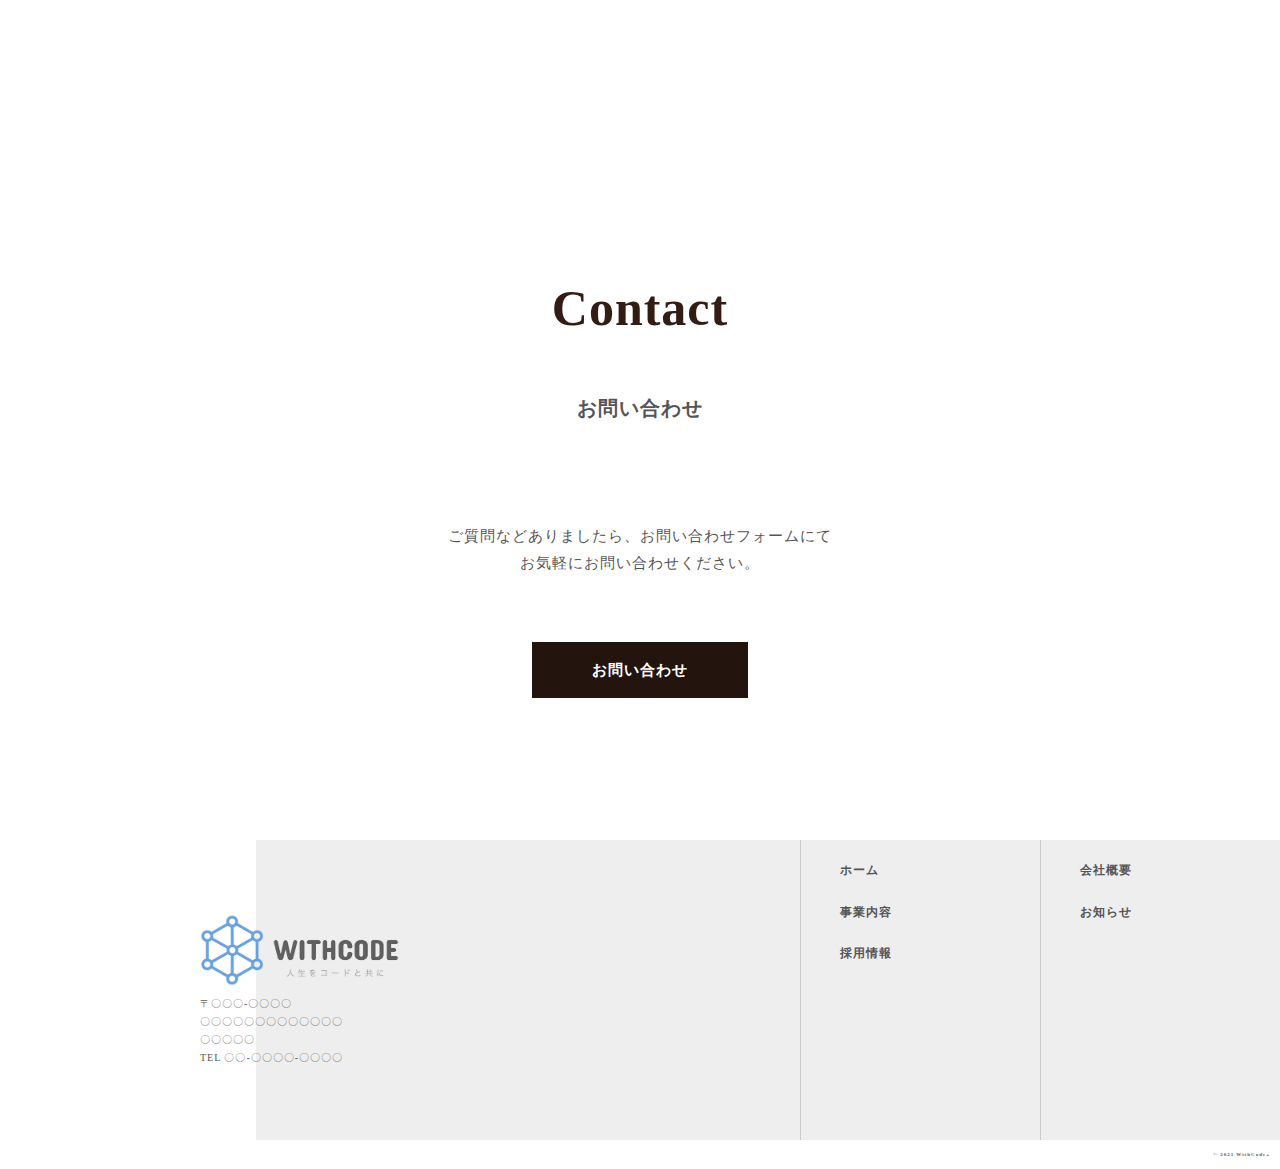
<file: html/news.html>
<!DOCTYPE html>
<html lang="ja">
<head>
  <meta charset="UTF-8">
  <title>プログラミング教材「WithCode+」</title>
  <meta name="description" content="「人生をコードと共に」というビジョンを達成するべく、皆さんのプログラミング学習をサポートします。">
  <meta name="keywords" content="IT,プログラミング,コミュニティ">
  <meta name="viewport" content="width=device-width, initial-scale=1.0">
  <meta property="og:title" content="プログラミング教材「WithCode+」">
  <meta property="og:type" content="article">
  <meta property="og:url" content="https://withcode-plus.tech">
  <meta property="og:image" content="img/logo.png">
  <meta property="og:description" content="「人生をコードと共に」というビジョンを達成するべく、皆さんのプログラミング学習をサポートします。">
  <meta property="og:site_name" content="プログラミング教材">
  <link rel="icon" href="../favicon.ico">
  <link rel="apple-touch-icon" sizes="180×180" href="../img/logo.png">
  <link rel="stylesheet" type="text/css" href="../css/reset.css">
  <link rel="stylesheet" type="text/css" href="../css/common1.css">
  <link rel="stylesheet" type="text/css" href="../css/common2.css">
  <link rel="stylesheet" type="text/css" href="../css/news.css">
  <link href="https://fonts.googleapis.com/css2?family=Uchen&display=swap" rel="stylesheet">
</head>

<body>
  <header>
    <div class="header_all">
      <div class="header_inner">
        <img src="../img/logo.png" alt="ロゴ画像">
        <nav>
          <ul>
            <li><a href="../index.html">TOP</a></li>
            <li><a href="business.html">BUSINESS</a></li>
            <li><a href="recruit.html">RECRUIT</a></li>
            <li><a href="company.html">COMPANY</a></li>
            <li><a href="news.html" class="color">NEWS</a></li>
          </ul>
        </nav>
      </div>
      <div class="top_inner">
        <img src="../img/news.png" alt="トップ画像">
        <h1>NEWS<br><small>お知らせ</small></h1>
      </div>
    </div>
  </header>

<!-- 戻るボタン -->
<div id="pageTop">
  <a class="pageTop__link" href="#"></a>
</div>

  <main>
    <!-- NEWS -->
    <section class="news section">
      <div class="news_inner">
        <div class="news_main">
          <ul class="news_list">
            <li>
            <span class="news_date">〇〇〇〇.〇〇.〇〇</span>
            <p class="news_category">TOPICS</p>
            <a href="#" class="news_ttl">［WithCode］サービスリリース</a>
            </li>
            <li>
              <span class="news_date">〇〇〇〇.〇〇.〇〇</span>
              <p class="news_category">TOPICS</p>
              <a href="#" class="news_ttl">［WithCode］サービスリリース</a>
            </li>
            <li>
              <span class="news_date">〇〇〇〇.〇〇.〇〇</span>
              <p class="news_category">TOPICS</p>
              <a href="#" class="news_ttl">［WithCode］サービスリリース</a>
            </li>
            <li>
              <span class="news_date">〇〇〇〇.〇〇.〇〇</span>
              <p class="news_category">TOPICS</p>
              <a href="#" class="news_ttl">［WithCode］サービスリリース</a>
            </li>
          </ul>
        </div>
        <div class="news_side">
          <div class="news_side_link">
            <p>最近の記事</p>
            <ul class="news_side_list">
              <li><a href="#">［WithCode］サービスリリース</a></li>
              <li><a href="#">［WithCode］サービスリリース</a></li>
              <li><a href="#">［WithCode］サービスリリース</a></li>
            </ul>
          </div>
          <div class="news_side_link">
            <p>カテゴリー</p>
            <ul class="news_side_list">
              <li><a href="#">TOPICS</a></li>
              <li><a href="#">IR</a></li>
            </ul>
          </div>
          <div class="news_side_link">
            <p>アーカイブ</p>
            <ul class="news_side_list">
              <li><a href="">〇〇〇〇年〇〇月</a></li>
              <li><a href="">〇〇〇〇年〇〇月</a></li>
              <li><a href="">〇〇〇〇年〇〇月</a></li>
            </ul>
          </div>
      </div>
      </div>
    </section>
    <!-- /NEWS -->

    <!-- CONTACT -->
    <section class="contact">
      <div class="contact_inner">
        <h3>Contact<br><small>お問い合わせ</small></h3>
        <p>
          ご質問などありましたら、お問い合わせフォームにて<br>お気軽にお問い合わせください。
        </p>
        <p class="btn"><a href="">お問い合わせ</a></p>
      </div>
    </section>
    <!-- /CONTACT -->
  </main>

  <footer>
    <div class="footer_inner">
      <img src="../img/logo.png" alt="ロゴ画像">
      <p>〒〇〇〇-〇〇〇〇<br>
        〇〇〇〇〇〇〇〇〇〇〇〇〇〇〇〇〇〇<br>
        TEL 〇〇-〇〇〇〇-〇〇〇〇
      </p>
    </div>
    <div class="footer_bg">
      <div class="footer_list">
        <ul>
          <li><a href="company.html">会社概要</a></li>
          <li><a href="news.html">お知らせ</a></li>
        </ul>
        <ul class="footer_item">
          <li><a href="../index.html">ホーム</a></li>
          <li><a href="business.html">事業内容</a></li>
          <li><a href="recruit.html">採用情報</a></li>
        </ul>
      </div>
    </div>
  </footer>
  <p class="copyright">© 2021 WithCode+</p>
</body>
</html>
</file>
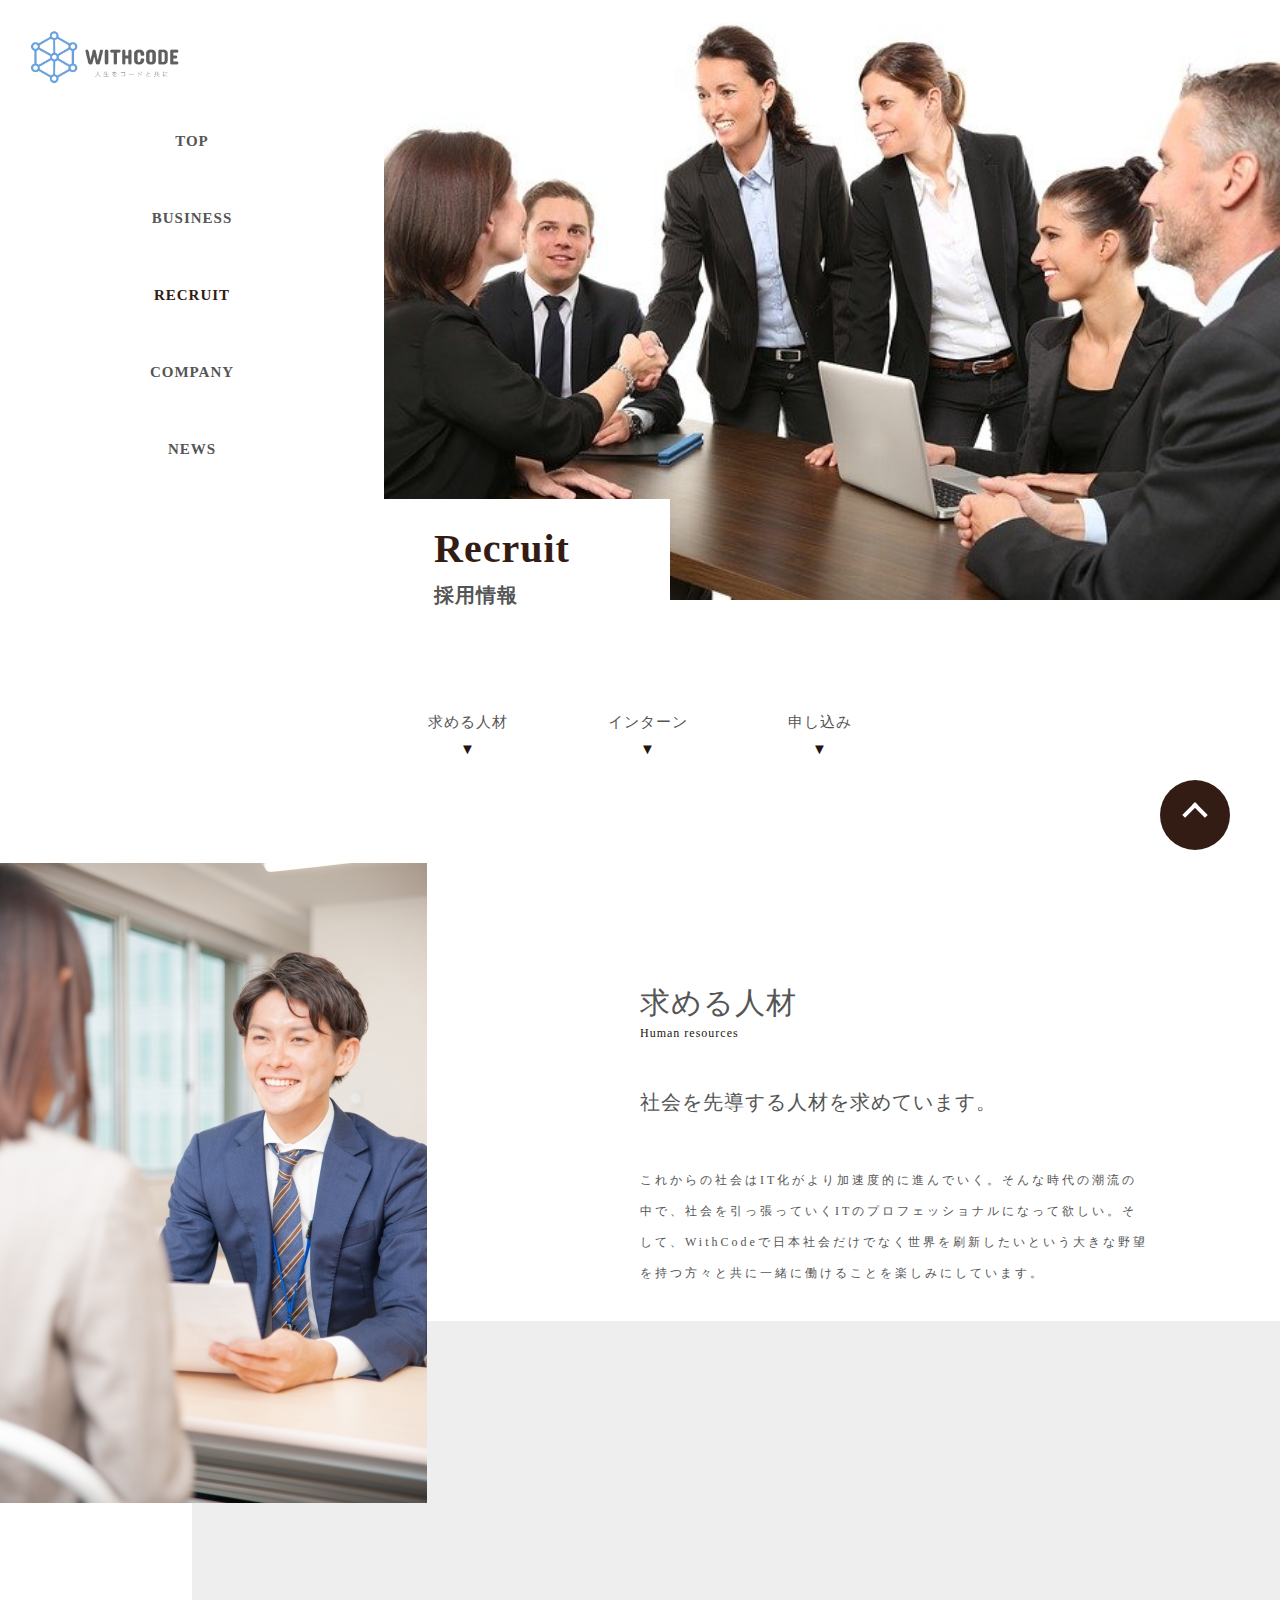
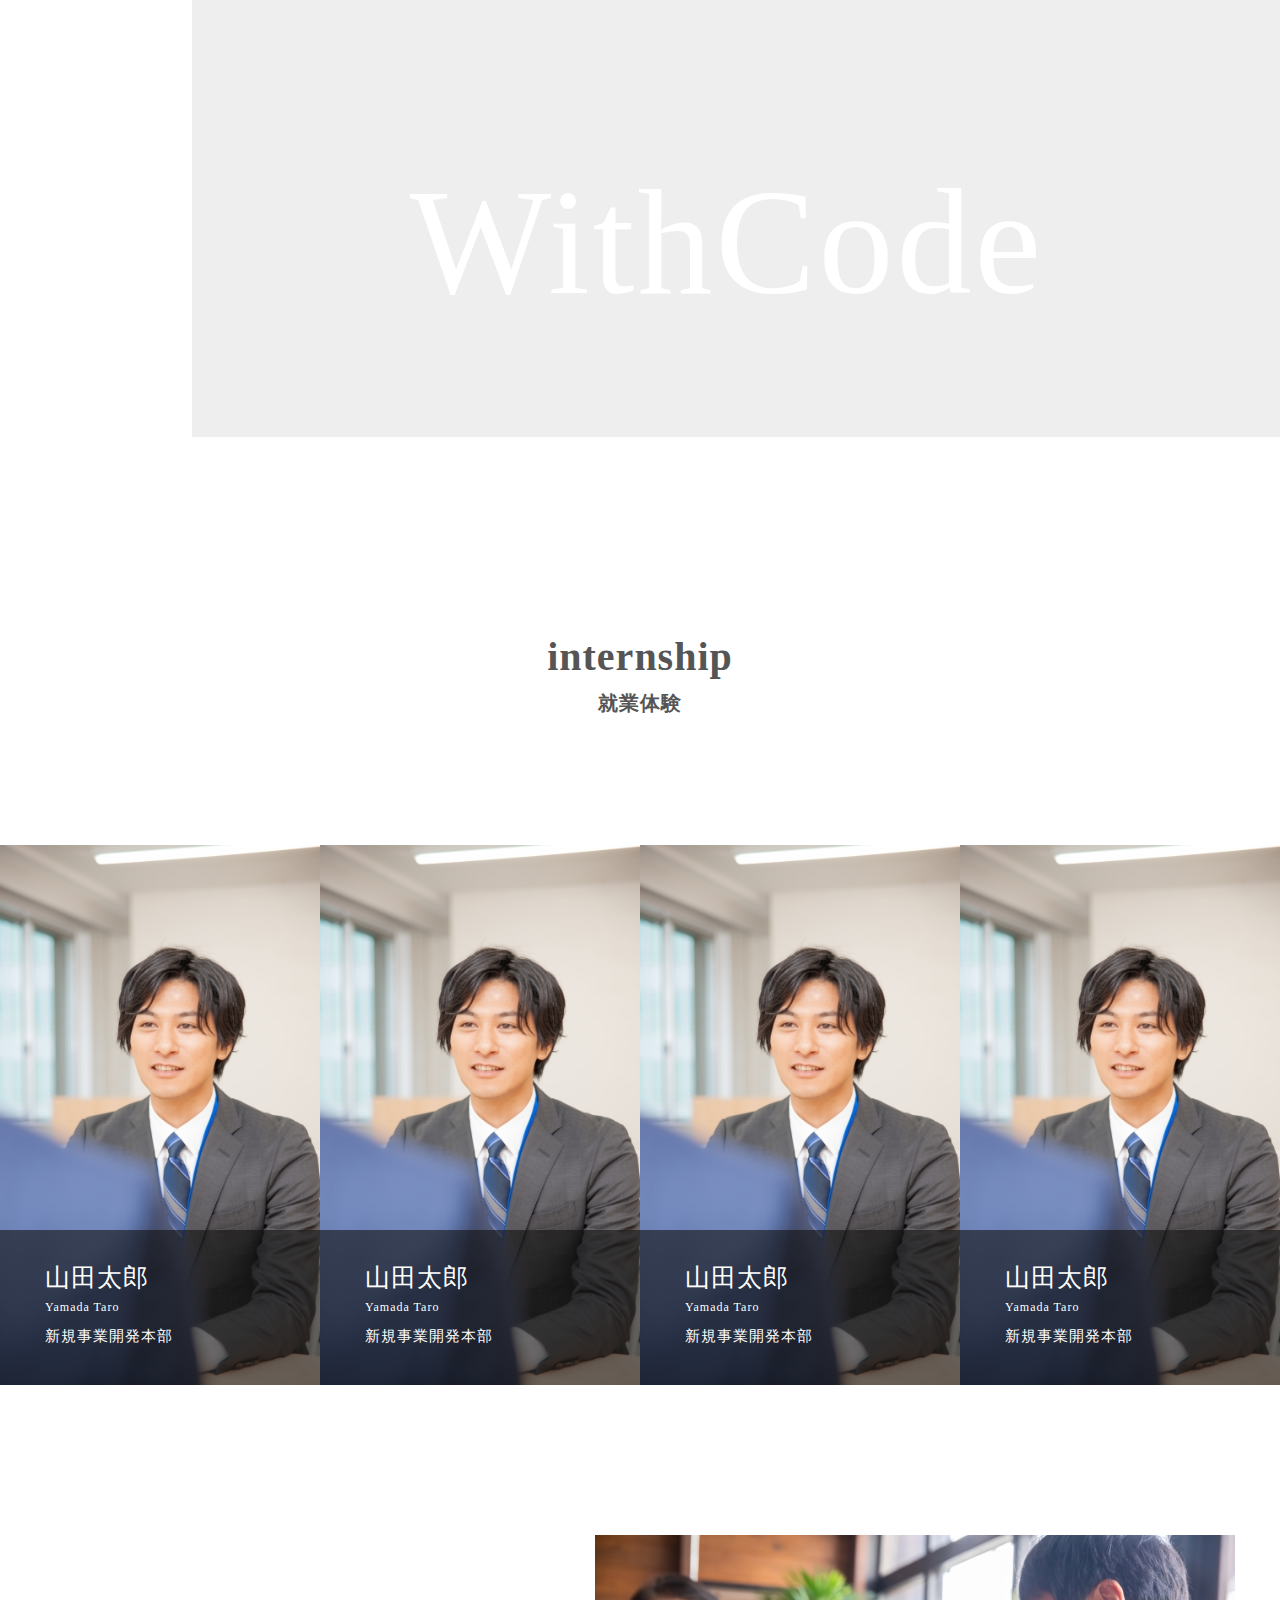
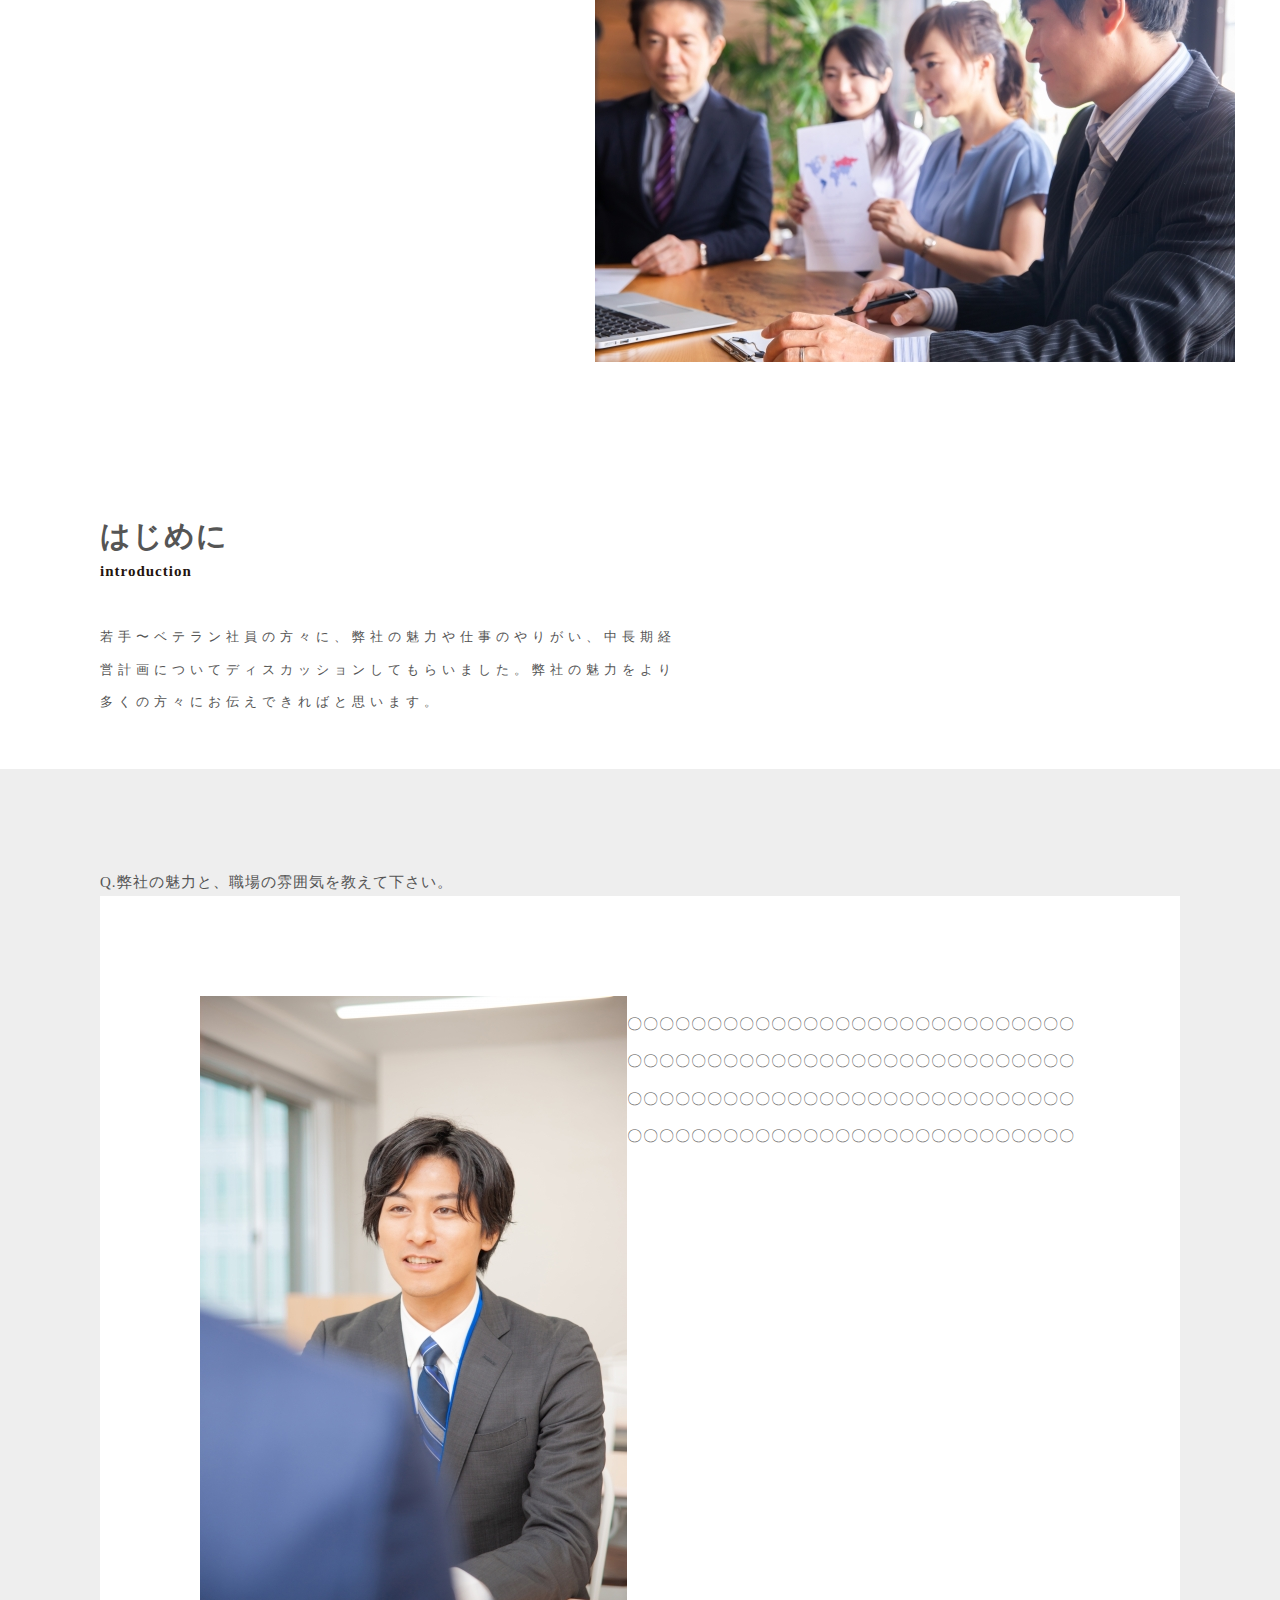
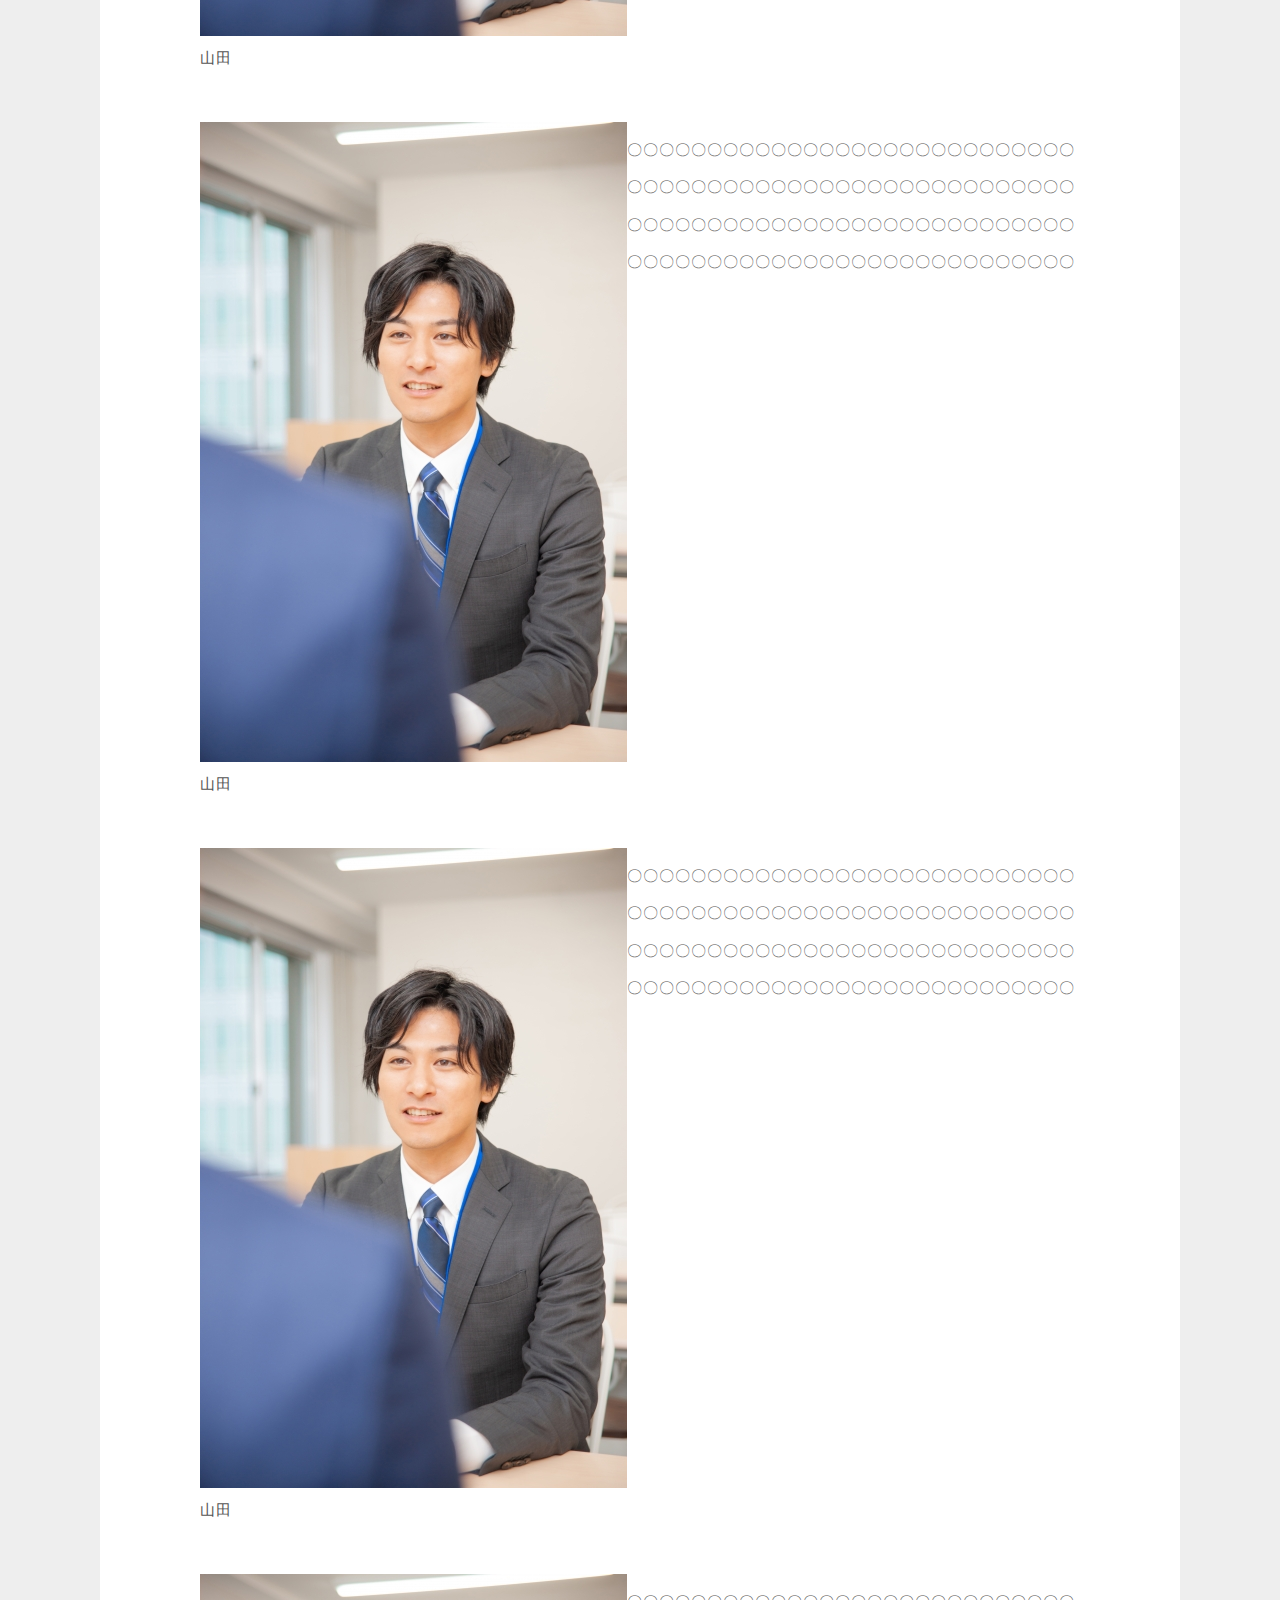
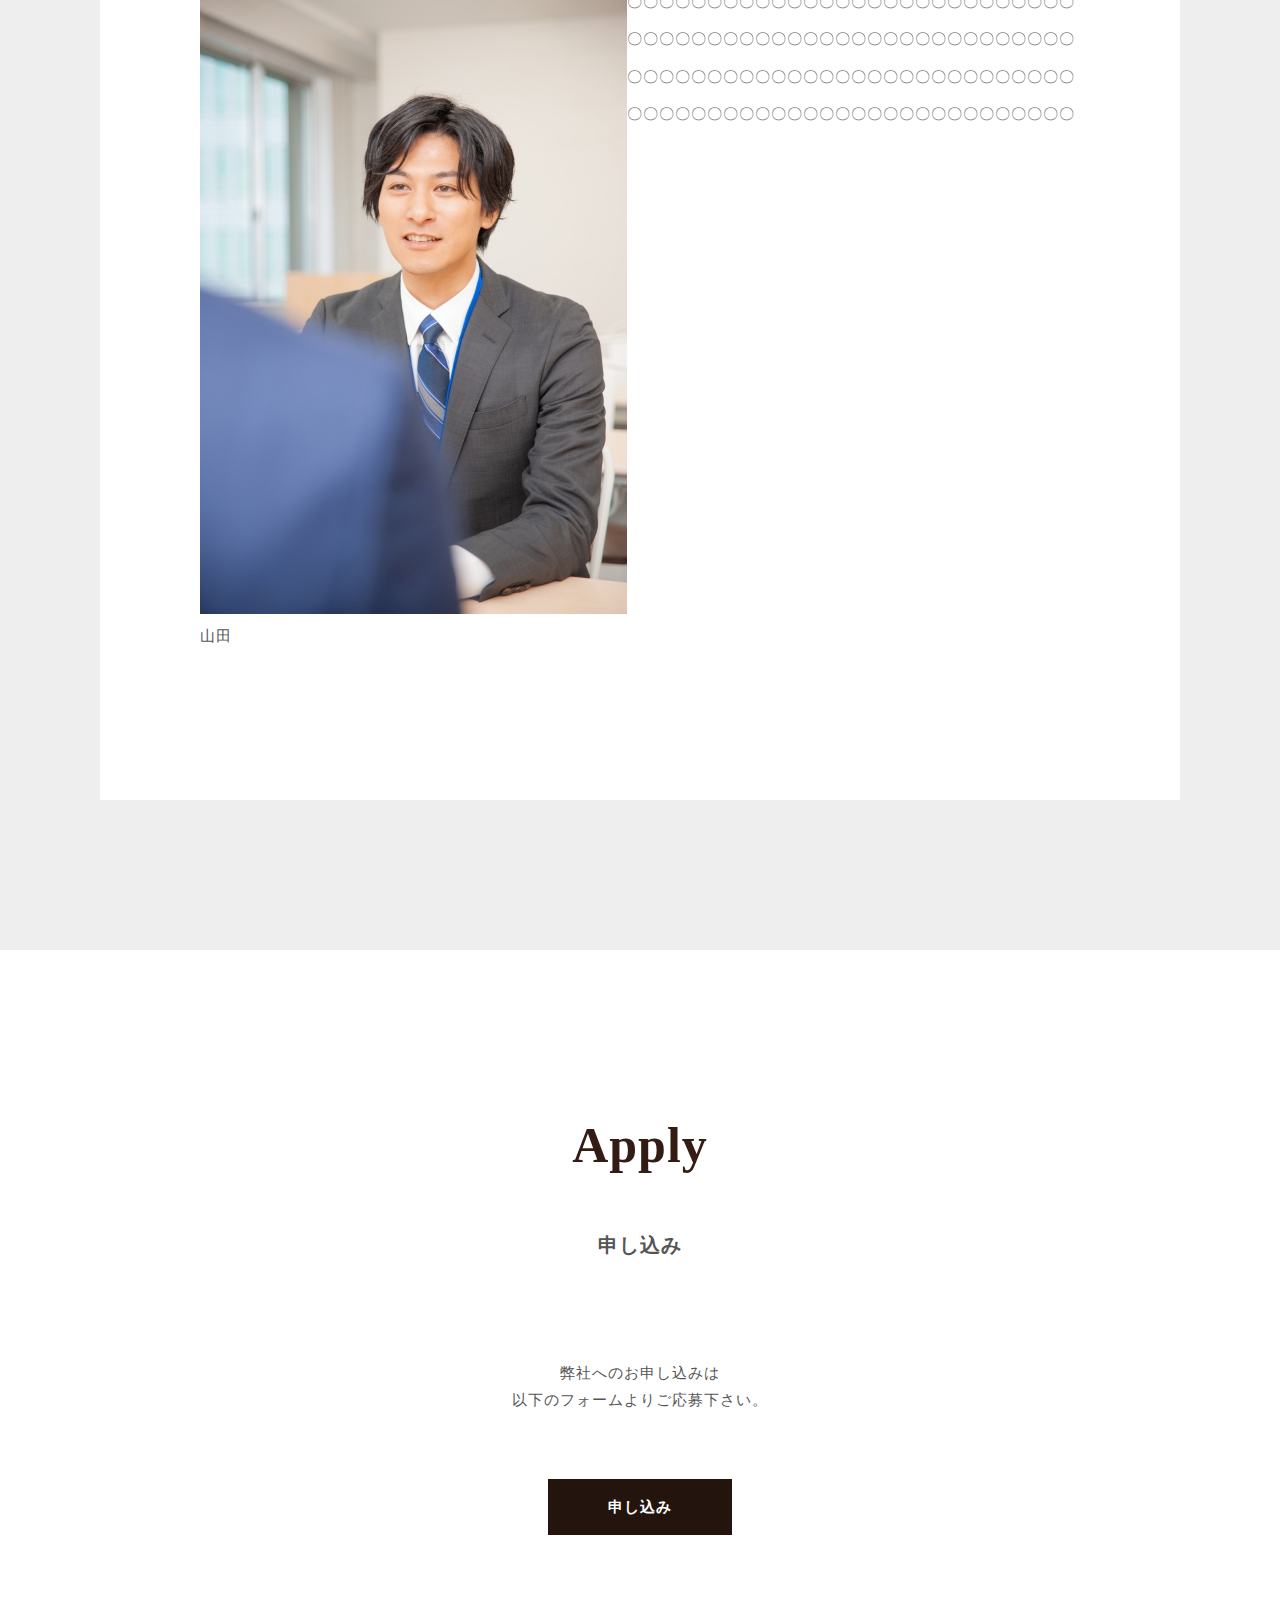
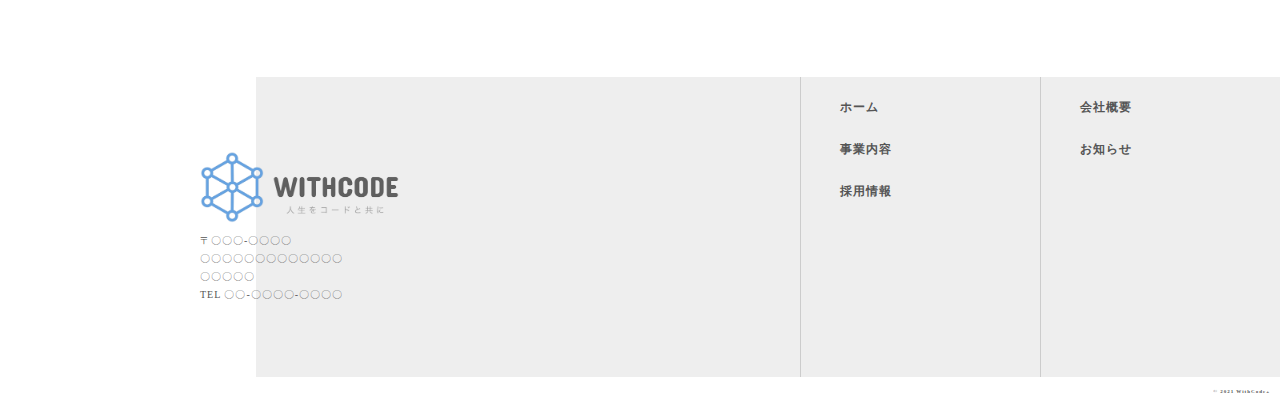
<file: html/recruit.html>
<!DOCTYPE html>
<html lang="ja">
<head>
  <meta charset="UTF-8">
  <title>プログラミング教材「WithCode+」</title>
  <meta name="description" content="「人生をコードと共に」というビジョンを達成するべく、皆さんのプログラミング学習をサポートします。">
  <meta name="keywords" content="IT,プログラミング,コミュニティ">
  <meta name="viewport" content="width=device-width, initial-scale=1.0">
  <meta property="og:title" content="プログラミング教材「WithCode+」">
  <meta property="og:type" content="article">
  <meta property="og:url" content="https://withcode-plus.tech">
  <meta property="og:image" content="img/logo.png">
  <meta property="og:description" content="「人生をコードと共に」というビジョンを達成するべく、皆さんのプログラミング学習をサポートします。">
  <meta property="og:site_name" content="プログラミング教材">
  <link rel="icon" href="../favicon.ico">
  <link rel="apple-touch-icon" sizes="180×180" href="../img/logo.png">
  <link rel="stylesheet" type="text/css" href="../css/reset.css">
  <link rel="stylesheet" type="text/css" href="../css/common1.css">
  <link rel="stylesheet" type="text/css" href="../css/common2.css">
  <link rel="stylesheet" type="text/css" href="../css/recruit.css">
  <link href="https://fonts.googleapis.com/css2?family=Uchen&display=swap" rel="stylesheet">
</head>
<body>
  <header>
    <div class="header_all">
      <div class="header_inner">
        <img src="../img/logo.png" alt="ロゴ画像">
        <nav>
          <ul>
            <li><a href="../index.html">TOP</a></li>
            <li><a href="business.html">BUSINESS</a></li>
            <li><a href="recruit.html" class="color">RECRUIT</a></li>
            <li><a href="company.html">COMPANY</a></li>
            <li><a href="news.html">NEWS</a></li>
          </ul>
        </nav>
      </div>
      <div class="top_inner">
        <img src="../img/recruit.png" alt="トップ画像">
        <h1>Recruit<br><small>採用情報</small></h1>
      </div>
    </div>
  </header>

  <!-- 戻るボタン -->
  <div id="pageTop">
    <a class="pageTop__link" href="#"></a>
  </div>
  
  <main>
    <!-- RECRUIT -->
    <section class="recruit">
      <div class="recruit_inner">
        <div class="recruit_top">
          <ul>
            <li><a href="#recruit_list1">求める人材<br><small>▼</small></a></li>
            <li><a href="#recruit_list2">インターン<br><small>▼</small></a></li>
            <li><a href="#recruit_list3">申し込み<br><small>▼</small></a></li>
          </ul>
        </div>
        <div class="recruit_list" id="recruit_list1">
          <div class="recruit_item1">
            <img src="../img/top_recruit.png" alt="サービス画像">
          </div>
          <div class="recruit_item2">
            <h2>求める人材<br><small>Human resources</small></h2>
            <h3>社会を先導する人材を求めています。</h3>
            <p>
              これからの社会はIT化がより加速度的に進んでいく。そんな時代の潮流の中で、社会を引っ張っていくITのプロフェッショナルになって欲しい。そして、WithCodeで日本社会だけでなく世界を刷新したいという大きな野望を持つ方々と共に一緒に働けることを楽しみにしています。
            </p>
          </div>

          <div class="recruit_bg">
            <div class="recruit_content">
              <div class="recruit_element">
                <p>WithCode</p>
              </div>
            </div>
          </div>

        </div>
      </div>
    </section>
    <!-- /RECRUIT -->

    <!-- INTERN -->
    <section class="intern" id="recruit_list2">
      <h1><span></span>internship<br><small>就業体験</small></h1>
      <ul class="member">
        <li class="member1">
          <div class="member_info">
            <h2 class="member_name">
              <p>山田太郎<br><small>Yamada Taro</small></p>
            </h2>
            <p class="member_department">新規事業開発本部</p>
          </div>
        </li>

        <li class="member1">
          <div class="member_info">
            <h2 class="member_name">
              <p>山田太郎<br><small>Yamada Taro</small></p>
            </h2>
            <p class="member_department">新規事業開発本部</p>
          </div>
        </li>

        <li class="member1">
          <div class="member_info">
            <h2 class="member_name">
              <p>山田太郎<br><small>Yamada Taro</small></p>
            </h2>
            <p class="member_department">新規事業開発本部</p>
          </div>
        </li>

        <li class="member1">
          <div class="member_info">
            <h2 class="member_name">
              <p>山田太郎<br><small>Yamada Taro</small></p>
            </h2>
            <p class="member_department">新規事業開発本部</p>
          </div>
        </li>
      </ul>

      <div class="intern_intro">
        <div class="intro_img">
          <img src="../img/intern.png" alt="インターン画像">
        </div>
      </div>

      <div class="intro_txt">
        <h2>はじめに<br><small>introduction</small></h2>
        <p class="intro_descript">
          若手〜ベテラン社員の方々に、弊社の魅力や仕事のやりがい、中長期経営計画についてディスカッションしてもらいました。弊社の魅力をより多くの方々にお伝えできればと思います。
        </p>
      </div>

      <div class="discussion_talk">
        <div class="discussion_inner">
          <div class="question">
            <div class="quetion_ttl">
              <p><span>Q.</span>弊社の魅力と、職場の雰囲気を教えて下さい。</p>
            </div>

            <ul class="question_list">
              <li>
                <div class="quesion_member">
                  <img src="../img/member.png" alt="山田画像">
                  <p>山田</p>
                </div>
                <p class="question_txt">
                  〇〇〇〇〇〇〇〇〇〇〇〇〇〇〇〇〇〇〇〇〇〇〇〇〇〇〇〇〇〇〇〇〇〇〇〇〇〇〇〇〇〇〇〇〇〇〇〇〇〇〇〇〇〇〇〇〇〇〇〇〇〇〇〇〇〇〇〇〇〇〇〇〇〇〇〇〇〇〇〇〇〇〇〇〇〇〇〇〇〇〇〇〇〇〇〇〇〇〇〇〇〇〇〇〇〇〇〇〇〇〇〇
                </p>
              </li>

              <li>
                <div class="quesion_member">
                  <img src="../img/member.png" alt="山田画像">
                  <p>山田</p>
                </div>
                <p class="question_txt">
                  〇〇〇〇〇〇〇〇〇〇〇〇〇〇〇〇〇〇〇〇〇〇〇〇〇〇〇〇〇〇〇〇〇〇〇〇〇〇〇〇〇〇〇〇〇〇〇〇〇〇〇〇〇〇〇〇〇〇〇〇〇〇〇〇〇〇〇〇〇〇〇〇〇〇〇〇〇〇〇〇〇〇〇〇〇〇〇〇〇〇〇〇〇〇〇〇〇〇〇〇〇〇〇〇〇〇〇〇〇〇〇〇
                </p>
              </li>

              <li>
                <div class="quesion_member">
                  <img src="../img/member.png" alt="山田画像">
                  <p>山田</p>
                </div>
                <p class="question_txt">
                  〇〇〇〇〇〇〇〇〇〇〇〇〇〇〇〇〇〇〇〇〇〇〇〇〇〇〇〇〇〇〇〇〇〇〇〇〇〇〇〇〇〇〇〇〇〇〇〇〇〇〇〇〇〇〇〇〇〇〇〇〇〇〇〇〇〇〇〇〇〇〇〇〇〇〇〇〇〇〇〇〇〇〇〇〇〇〇〇〇〇〇〇〇〇〇〇〇〇〇〇〇〇〇〇〇〇〇〇〇〇〇〇
                </p>
              </li>

              <li>
                <div class="quesion_member">
                  <img src="../img/member.png" alt="山田画像">
                  <p>山田</p>
                </div>
                <p class="question_txt">
                  〇〇〇〇〇〇〇〇〇〇〇〇〇〇〇〇〇〇〇〇〇〇〇〇〇〇〇〇〇〇〇〇〇〇〇〇〇〇〇〇〇〇〇〇〇〇〇〇〇〇〇〇〇〇〇〇〇〇〇〇〇〇〇〇〇〇〇〇〇〇〇〇〇〇〇〇〇〇〇〇〇〇〇〇〇〇〇〇〇〇〇〇〇〇〇〇〇〇〇〇〇〇〇〇〇〇〇〇〇〇〇〇
                </p>
              </li>
            </ul>

          </div>
        </div>
      </div>
    </section>
    <!-- /INTERN -->

    <!-- CONTACT -->
    <section class="contact" id="recruit_list3">
      <div class="contact_inner">
        <h3>Apply<br><small>申し込み</small></h3>
        <p>
          弊社へのお申し込みは<br>以下のフォームよりご応募下さい。
        </p>
        <p class="btn"><a href="">申し込み</a></p>
      </div>
    </section>
    <!-- /CONTACT -->
  </main>

  <footer>
    <div class="footer_inner">
      <img src="../img/logo.png" alt="ロゴ画像">
      <p>〒〇〇〇-〇〇〇〇<br>
        〇〇〇〇〇〇〇〇〇〇〇〇〇〇〇〇〇〇<br>
        TEL 〇〇-〇〇〇〇-〇〇〇〇
      </p>
    </div>
    <div class="footer_bg">
      <div class="footer_list">
        <ul>
          <li><a href="company.html">会社概要</a></li>
          <li><a href="news.html">お知らせ</a></li>
        </ul>
        <ul class="footer_item">
          <li><a href="../index.html">ホーム</a></li>
          <li><a href="business.html">事業内容</a></li>
          <li><a href="recruit.html">採用情報</a></li>
        </ul>
      </div>
    </div>
  </footer>
  <p class="copyright">© 2021 WithCode+</p>
</body>
</html>
</file>
<file: css/common1.css>
body {
  font-size: 15px;
  line-height: 1.8;
  letter-spacing: 1px;
  word-break: break-all;
  color: #555;
}

a {
  text-decoration: none;
  color: #555;
}

li {
  list-style: none;
}

/* back-button
===================================================*/
#pageTop {
	position: fixed;
	bottom: 50px;
	right: 50px;
  z-index: 4;
}
.pageTop__link {
	background: #331c14;
	border-radius: 50%;
	display: block;
	position: relative;
	height: 70px;
	width: 70px;
}

.pageTop__link:before {
	content: '';
	border-top: solid 4px #fff;
	border-left: solid 4px #fff;
	margin: auto;
	position: absolute;
	top: 0;
	right: 0;
	left: 0;
	bottom: 0;
	-ms-transform: rotate(45deg);
	-webkit-transform: rotate(45deg);
	transform: rotate(45deg);
	height: 14px;
	width: 14px;
}
</file>
<file: css/index.css>
@charset "UTF-8";

/* HEADER
============================================================*/
.header_all {
  width: 100%;
  position: relative;
}

.header_inner img {
  position: absolute;
  width: 150px;
  padding: 30px;
}

.header_inner nav ul {
  position: absolute;
  text-align: center;
  width: 40%;
  padding-top: 10%;
}

.header_inner nav ul li {
  padding-bottom: 50px;
  font-weight: bold;
}

.header_inner nav ul a:hover {
  opacity: 0.5;
}

.top_inner {
  width: 60%;
  position: relative;
  float: right;
  text-align: center;
}

.top_inner img {
  width:100%;
  height: auto;
}

.top_title {
  position: relative;
  line-height: 1;
  top: -60px;
}

.top_inner h1 {
  font-size: 100px;
  color: #663728;
  font-family: 'Uchen', serif;
}

.top_inner h2 {
  font-size: 80px;
  font-family: 'Uchen', serif;
}

.top_inner p {
  font-size: 20px;
  color: #777;
  position: relative;
  top: -50px;
}

/* NEWS 
============================================================*/
.section {
  margin: 150px 0;
}

.news {
  display: grid;
  position: relative;
  width: 70%;
  margin: 0 auto;
  padding: 50px 0 30px;
}

.news h3 {
  text-align: center;
  font-size: 40px;
  color: #663728;
  line-height: 1;
}

.news h3 small {
  font-size: 20px;
}

.news .news_list {
  margin: 0 50px;
  text-align: left;
  padding: 30px;
}

.news .news_list li {
  font-size: 18px;
  line-height: 2;
  color: #333;
}

.news .more {
  background: #888;
  text-align: center;
  width: 20%;
  margin: 20px auto;
  border-radius: 5px;
  padding: 10px;
}

.news .more a {
  color: #fff;
  font-weight: bold;
}

/* FEATURE 
============================================================*/
.feature {
  width: 100%;
  position: relative;
}

.feature_inner {
  width: 50%;
  background-color: #fff;
  border-top:solid 3px #663728;
  position: relative;
  float: right;
  z-index: 3;
  margin-top: 25%;
}

.feature_inner h4 {
  font-size: 50px;
  padding: 15% 0 0 15%;
  color: #663728;
  font-family: 'Uchen', serif;
}

.feature_inner small {
  font-size: 20px;
  padding-left: 15%;
  font-weight: bold;
}

.feature_inner p {
  width: 50%;
  margin: 0 auto;
  line-height: 2.5;
  padding: 10% 0;
}

.feature_bg {
  background: #ddd;
  height: 570px;
  width: 60%;
}

.feature_img {
  display: flex;
  justify-content: center;
  align-items: center;
  position: absolute;
  padding-top: 80px;
  z-index: 2;
}

.feature_img img {
  display: block;
  width: 80%;
  margin: auto;
  height: 320px;
}

/* SERVICE 
============================================================*/
.service {
  display: inline-block;
  position: relative;
  width: 100%;
}

.service h3 {
  text-align: center;
  font-size: 50px;
  color: #331c14;
  line-height: 1;
  font-family: 'Uchen', serif;
}

.service small {
  font-size: 20px;
  color: #555;
}

.service_bg {
  background-image: url("../img/service_bg.png");
  background-size: cover;
  height: 900px;
  margin-top: 5%;
  text-align: center;
}

.service_item {
  width: 25%;
  display: inline-block;
  height: 600px;
  margin-top: 100px;
  background-color: rgba(255, 255, 255, 0.8);
  padding: 50px 30px;
}

.service_item img {
  width: 250px;
  height: 250px;
  margin: 0 auto;
}

.service_item h4 {
  font-size: 30px;
  padding-top: 20px;
}

.service_item small {
  font-size: 13px;
  color: #331c14;
  font-weight: bold;
}

.service_item p {
  padding: 10px;
  line-height: 2;
}

.service .btn a {
  background: #331c14;
  padding: 20px 60px;
  position: relative;
  top: 90px;
  color: #fff;
  font-weight: bold;
}

/* RECRUIT 
============================================================*/
.recruit {
  display: inline-block;
  position: relative;
  width: 100%;
}

.recruit_inner {
  width: 40%;
  position: relative;
  left: 100px;
  top: 280px;
  z-index: 1;
}

.recruit h3 {
  font-size: 50px;
  color: #663728;
  font-family: 'Uchen', serif;
}

.recruit h3 small {
  font-size: 20px;
  color: #555;
  font-weight: bold;
}

.recruit h4 {
  font-size: 25px;
  padding-top: 40px;
  color: #222;
}

.recruit p {
  line-height: 2.5;
  padding-top: 50px;
}

.recruit .btn a {
  text-align: center;
  background: #663728;
  padding: 20px 60px;
  position: relative;
  top: 90px;
  color: #fff;
  font-weight: bold;
}

.recruit img {
  position: relative;
  float: right;
  width: 35%;
  height: auto;
  z-index: 1;
  bottom: 500px;
}

.recruit_bg {
  width: 80%;
  height: 600px;
  background-color: #eee;
  position: absolute;
  bottom: 150px;
  z-index: 0;
}

/* CONTACT 
============================================================*/
.contact {
  position: relative;
  width: 100%;
}

.contact h3 {
  font-size: 50px;
  color: #663728;
  text-align: center;
}

.contact h3 small {
  font-size: 20px;
  color: #555;
}

.contact p {
  width: 40%;
  margin: 0 auto;
  text-align: center;
  padding-top: 80px;
}

.contact .btn a {
  text-align: center;
  position: relative;
  background: #663728;
  padding: 20px 60px;
  color: #fff;
  font-weight: bold;
}

/* FOOTER 
============================================================*/
footer {
  display: inline-block;
  position: relative;
  width: 100%;
}

.footer_inner {
  display: inline-block;
  position: relative;
  margin-left: 200px;
  z-index: 1;
  top: 230px;
}

.footer_inner img {
  width: 200px;
}

.footer_inner p {
  width: 150px;
  font-size: 10px;
}

.footer_bg {
  width: 80%;
  float: right;
  height: 300px;
  background-color: #eee;
  position: relative;
  z-index: 0;
}

.footer_list ul {
  float: right;
  z-index: 1;
}

.footer_list ul::after {
  content: "";
  position: absolute;
  height: 300px;
  border-left: 1px solid #ccc;
  color: #555;
  top: 0;
}

.footer_list ul li {
  width: 200px;
  padding: 20px 0 0 40px;
  font-weight: bold;
  font-size: 12px;
}

.copyright {
  float: right;
  font-size: 5px;
  font-weight: bold;
  padding: 10px;
}
</file>
<file: css/common2.css>
.header_all {
  width: 100%;
  position: relative;
}

.header_inner img {
  position: absolute;
  width: 150px;
  padding: 30px;
}

.header_inner nav ul {
  position: absolute;
  text-align: center;
  width: 30%;
  padding-top: 10%;
}

.header_inner nav ul li {
  padding-bottom: 50px;
  font-weight: bold;
}

.header_inner nav ul li .color {
  color: #331c14;
}

.header_inner nav ul a:hover {
  opacity: 0.5;
}

.top_inner {
  width: 70%;
  position: relative;
  float: right;
}

.top_inner img {
  width: 100%;
  height: 600px;
}

.top_inner h1 {
  position: absolute;
  font-size: 40px;
  color: #331c14;
  bottom: 0;
  background: #fff;
  padding: 30px 100px 0 50px;
  line-height: 1;
}

.top_inner h1 small {
  font-size: 20px;
  color: #555;
}

/* LETTER 
============================================================*/
.section {
  margin: 100px 0;
}

.letter {
  width: 980px;
  margin: 0 auto 150px;
  padding: 0 20px;
}

.letter_inner {
  border: 1px solid #111;
  padding: 50px;
}

.letter_inner h1 {
  background-color: #fff;
  text-align: center;
  font-size: 30px;
  position: relative;
  bottom: 75px;
  width: 30%;
  margin: 0 auto 50px;
  padding: 0 50px;
}

.letter_list h2 {
  font-size: 30px;
  line-height: 1;
  margin-bottom: 50px;
  font-weight: normal;
}

.letter_list h2 small {
  font-size: 15px;
  color: #331c14;
}

.letter_item p {
  letter-spacing: 3px;
  line-height: 3;
  margin-bottom: 50px;
}

.letter_item p img {
  width: 100%;
  height: auto;
}

/* CONTACT 
============================================================*/
.contact {
  position: relative;
  width: 100%;
}

.contact h3 {
  font-size: 50px;
  color: #331c14;
  text-align: center;
}

.contact h3 small {
  font-size: 20px;
  color: #555;
}

.contact p {
  width: 40%;
  margin: 0 auto;
  text-align: center;
  padding-top: 80px;
}

.contact .btn a {
  text-align: center;
  position: relative;
  background: #24140e;
  padding: 20px 60px;
  color: #fff;
  font-weight: bold;
}

.contact .btn a:hover {
  opacity: 0.5;
}

/* FOOTER 
============================================================*/
footer {
  display: inline-block;
  position: relative;
  width: 100%;
}

.footer_inner {
  display: inline-block;
  position: relative;
  margin-left: 200px;
  z-index: 1;
  top: 230px;
}

.footer_inner img {
  width: 200px;
}

.footer_inner p {
  width: 150px;
  font-size: 10px;
}

.footer_bg {
  width: 80%;
  float: right;
  height: 300px;
  background-color: #eee;
  position: relative;
  z-index: 0;
}

.footer_list ul {
  float: right;
  z-index: 1;
}

.footer_list ul:after {
  content: "";
  position: absolute;
  height: 300px;
  border-left: 1px solid #ccc;
  color: #555;
  top: 0;
}

.footer_list ul li {
  width: 200px;
  padding: 20px 0 0 40px;
  font-weight: bold;
  font-size: 12px;
}

.copyright {
  float: right;
  font-size: 5px;
  font-weight: bold;
  padding: 10px;
}
</file>
<file: css/business.css>
.business_top {
  width: 100%;
  display: flex;
  justify-content: center;
  align-items: center;
}

.business_top ul {
  display: inline-flex;
  padding: 50px 0;
}

.business_top li {
  text-align: center;
  padding: 50px;
}

.business_top li a {
  color: #555;
}

.business_top li a:hover {
  opacity: 0.5;
}

.business_top li small {
  color: #331c14;
}

#business_list1,
#business_list2,
#business_list3 {
  display: inline-block;
}

.business_list {
  width: 100%;
}

.business_list h1 {
  font-size: 30px;
  font-weight: normal;
  color: #555;
  line-height: 0.8;
  padding-bottom: 7%;
}

.business_list h1 small {
  font-size: 12px;
  color: #24140e;
}

.business_list h2 {
  font-size: 20px;
  color: #555;
  font-weight: normal;
  padding-bottom: 7%;
}

.business_list p {
  width: 80%;
  font-size: 12px;
  color: #555;
  letter-spacing: 3px;
  line-height: 2.6;
}

.business_item1 {
  width: 40%;
  display: inline-block;
  position: relative;
  z-index: 2;
  overflow: hidden;
}

.business_item2 {
  width: 50%;
  float: right;
  margin-top: 10%;
  position: relative;
  z-index: 2;
}

.business_item1_reverse {
  width: 40%;
  display: inline-block;
  position: relative;
  z-index: 2;
  float: right;
  overflow: hidden;
}

.business_item2_reverse {
  width: 50%;
  display: inline-block;
  float: left;
  margin-top: 10%;
  position: relative;
  z-index: 2;
  margin-left: 10%;
}

.business_bg {
  background: #eee;
  width: 85%;
  height: auto;
  float: right;
  position: relative;
  bottom: 200px;
  z-index: 0;
}

.business_element {
  padding: 30% 0 5%;
}

.business_element ul {
  background: #fff;
  width: 50%;
  display: flex;
  flex-wrap: wrap;
  padding: 60px 100px;
  margin: auto;
}

.business_element ul li {
  list-style: disc;
  width: 40%;
  margin-bottom: 20px;
}

.business_element ul li:last-child {
  margin-bottom: 0;
}

.business_bg .btn {
  float: right;
  width: 13%;
  text-align: center;
  background: #24140e;
  padding: 10px 20px;
  margin: 0 17% 8% 0;
}

.business_bg .btn a {
  color: #fff;
  font-size: 15px;
}

.business_bg .btn a:hover {
  opacity: 0.5;
}
</file>
<file: css/company.css>
.company {
  width: 100%;
  display: inline-block;
}

.company_inner {
  margin-top: 150px;
}

.company_list {
  width: 80%;
  margin: 0 auto 150px;
}

.company_list li {
  display: flex;
  margin-bottom: 30px;
}

.company_list li span {
  width: 20%;
  margin-right: 3%;
  padding: 0 0 30px 20px;
  border-bottom: 1px solid #444;
  font-size: 18px;
}

.company_list li p {
  width: 80%;
  padding: 0 0 30px 20px;
  border-bottom: 1px solid #ccc;
}

.company_list li p a {
  color: #ff8856;
}
</file>
<file: css/news.css>
.news {
  width: 100%;
  margin-top: 150px;
  display: inline-block;
}

.news_inner {
  display: flex;
  max-width: 1000px;
  margin: 0 auto 150px;
}

.news_main {
  width: 70%;
  margin-right: 15%;
}

.news_list li {
  display: flex;
  margin-bottom: 30px;
  padding-bottom: 30px;
  border-bottom: 1px solid #ddd;
}

.news_date {
  width: 150px;
  margin-right: 60px;
}

.news_category {
  font-weight: bold;
  padding: 2px 5px;
  border: 1px solid #331c14;
  font-size: 12px;
  color: #331c14;
}

.news_ttl {
  margin-left: 60px;
}

.news_side {
  width: 25%;
}

.news_side_link {
  margin-bottom: 100px;
}

.news_side_link p {
  margin-bottom: 30px;
  font-size: 20px;
  font-weight: bold;
}

.news_side_list li {
  position: relative;
  margin-bottom: 15px;
  padding-left: 18px;
  line-height: 1.7;
}

.news_side_list li::before {
  content: "";
  position: absolute;
  top: 8px;
  left: 0;
  border-style: solid;
  border-width: 3px;
}
</file>
<file: css/recruit.css>
.recruit_top {
  width: 100%;
  display: flex;
  justify-content: center;
  align-items: center;
}

.recruit_top ul {
  display: inline-flex;
  padding: 50px 0;
}

.recruit_top li {
  text-align: center;
  padding: 50px;
}

.recruit_top li a {
  color: #555;
}

.recruit_top li a:hover {
  opacity: 0.5;
}

.recruit_top li small {
  color: #24140e;
}

#recruit_list1,
#recruit_list2,
#recruit_list3 {
  display: inline-block;
}

.recruit_list {
  width: 100%;
}

.recruit_list h2 {
  font-size: 30px;
  font-weight: normal;
  color: #555;
  line-height: 0.8;
  padding-bottom: 7%;
}

.recruit_list h2 small {
  font-size: 12px;
  color: #24140e;
}

.recruit_list h3 {
  font-size: 20px;
  color: #555;
  font-weight: normal;
  padding-bottom: 7%;
}

.recruit_list p {
  width: 80%;
  font-size: 12px;
  color: #555;
  letter-spacing: 3px;
  line-height: 2.6;
}

.recruit_item1 {
  width: 40%;
  display: inline-block;
  position: relative;
  z-index: 2;
  overflow: hidden;
}

.recruit_item2 {
  width: 50%;
  float: right;
  margin-top: 10%;
  position: relative;
  z-index: 2;
}

.recruit_bg {
  background: #eee;
  width: 85%;
  height: auto;
  float: right;
  position: relative;
  bottom: 200px;
  z-index: 0;
}

.recruit_element {
  padding: 30% 0 5%;
}

.recruit_element p {
  font-size: 150px;
  color: #fff;
  white-space: nowrap;
  overflow: hidden;
  float: right;
}

/* INTERN
====================================================================*/
.intern {
  display: inline-block;
}

.intern h1 {
  font-size: 40px;
  text-align: center;
  line-height: 1;
  margin-bottom: 10%;
}

.intern h1 span {
  color: #24140e;
}

.intern h1 small {
  font-size: 20px;
}

.member {
  display: flex;
  width: 100%;
}

.member li {
  display: inline-flex;
  align-items: flex-end;
  width: 25%;
  height: 540px;
}

.member .member1 {
  background: url(../img/member.png) center center no-repeat;
  background-size: cover;
}

.member_info {
  position: relative;
  width: 100%;
  padding: 35px 45px;
  background-color: rgba(17, 17, 17, 0.6);
  color: #fff;
  overflow: hidden;
}

.member_name p {
  font-size: 25px;
  line-height: 1;
  font-weight: normal;
}

.member_name p small {
  font-size: 12px;
  font-weight: normal;
}

.member_department {
  padding-top: 8px;
}

.intern_intro {
  width: 90px;
  display: flex;
  align-items: center;
  position: relative;
  margin-bottom: 80px;
  padding: 150px 0;
  margin: 0 auto;
}

.intro_txt {
  width: 45%;
  padding: 0 100px 50px 100px;
}

.intro_txt h2 {
  font-size: 30px;
  line-height: 1;
  color: #555;
  margin-bottom: 40px;
}

.intro_txt h2 small {
  font-size: 15px;
  color: #24140e;
}

.intro_descript {
  font-size: 13px;
  letter-spacing: 5px;
  line-height: 2.5;
  color: #555;
}

.discussion_talk {
  margin-bottom: 150px;
  padding: 100px 100px 150px;
  background-color: #eee;
}

.question_ttl {
  font-size: 25px;
  line-height: 1.5;
  padding-bottom: 10px;
}

.question_ttl p span {
  font-weight: bold;
  font-size: 40px;
  padding-right: 20px;
  color: #24140e;
}

.question_list {
  padding: 100px;
  background-color: #fff;
}

.question_list li {
  display: flex;
  margin-bottom: 50px;
}

.question_member {
  margin-right: 60px;
}

.question_member img {
  width: 120px;
  height: 120px;
  border-radius: 100px;
}

.question_member p {
  margin-top: 8px;
  text-align: center;
}

.question_txt {
  width: 80%;
  padding-top: 10px;
  line-height: 2.5;
}
</file>
